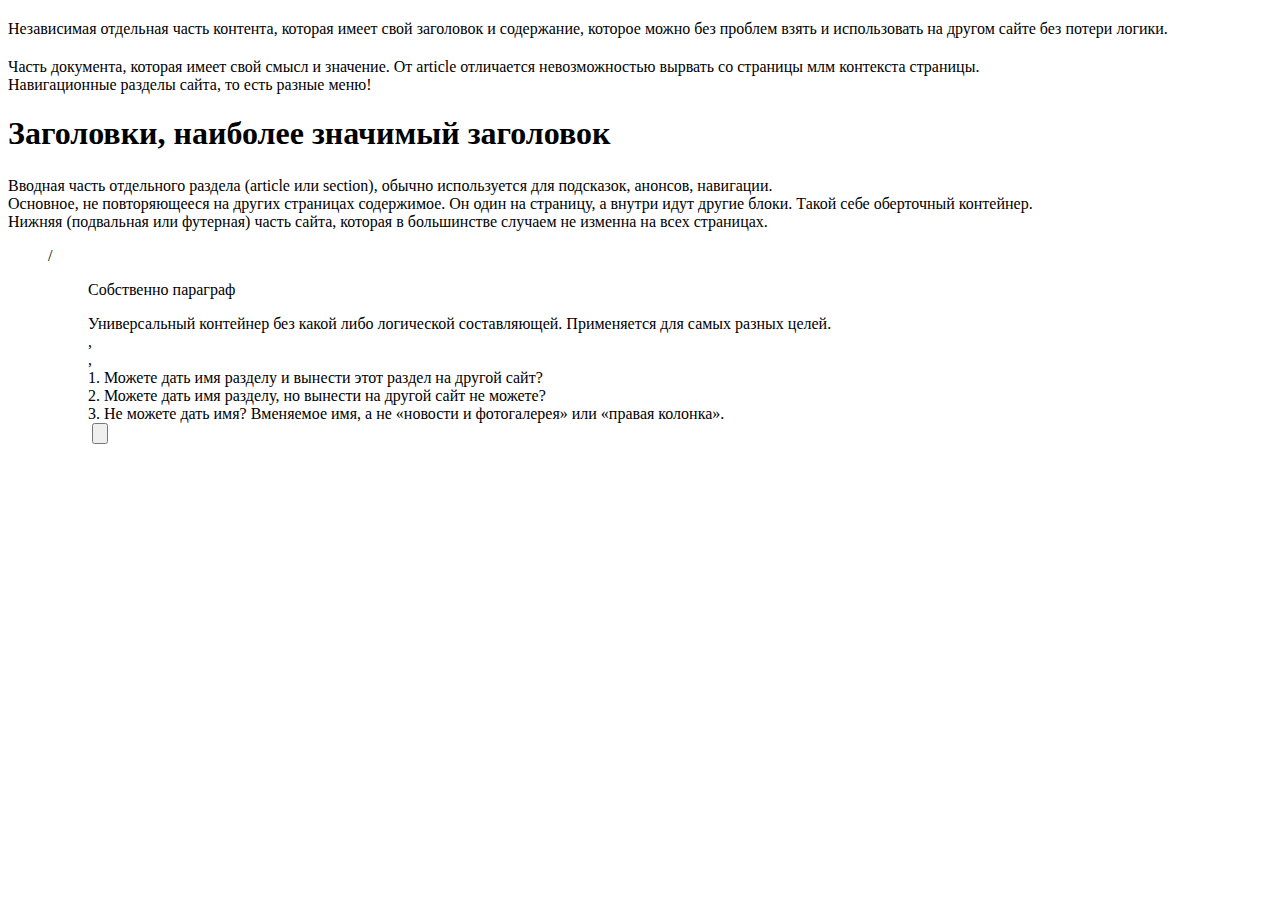
<file: base_web_course/index.html>
<!DOCTYPE html>
<html lang="ru">
<head>
	<title>Наша первая страница</title>
	<meta charset="utf-8">
</head>
<body>
	<article id="test">
		<h2></h2>
		Независимая отдельная часть контента, которая имеет свой заголовок и содержание, которое можно без проблем взять и использовать на другом сайте без потери логики.
	</article>
	<section>
		<h2></h2><h3></h3>
		Часть документа, которая имеет свой смысл и значение. От article отличается невозможностью вырвать со страницы млм контекста страницы.
	</section>
	<nav>
		Навигационные разделы сайта, то есть разные меню!
	</nav>
	<h1>
		Заголовки, наиболее значимый заголовок <h1>
	</h1><h6></h6>
	<header>
		Вводная часть отдельного раздела (article или section), обычно используется для подсказок, анонсов, навигации.
	</header>
	<main>
		Основное, не повторяющееся на других страницах содержимое. Он один на страницу, а внутри идут другие блоки. Такой себе оберточный контейнер.
	</main>
	<footer>
		Нижняя (подвальная или футерная) часть сайта, которая в большинстве случаем не изменна на всех страницах.
	</footer>
	<ul>/<ol> <!-- Нумерованные или маркированные списки на любой из страниц. -->
	<p>
		Собственно параграф
	</p>
	<table> <!-- Работа с таблицами -->
	<div>
		Универсальный контейнер без какой либо логической составляющей. Применяется для самых разных целей.
	</div>	
	<article>, <section>, <div>
		1. Можете дать имя разделу и вынести этот раздел на
		другой сайт?
		<article>
		2. Можете дать имя разделу, но вынести на другой сайт не
		можете?
		<section>
		3. Не можете дать имя?
		Вменяемое имя, а не «новости и фотогалерея» или «правая колонка».
		<div>
	<!--То, во что нельзя вкладывать внутрь все выше рассмотренное -->
	<img> <!-- контентное изображение -->
	<a> <!-- ссылка -->
	<button> <!-- кнопка -->
	<b> <!-- текст, который выделяется для привлечения внимания, но без придания значимости -->
	<br> <!-- перенос строки -->
	<span> <!-- универсальный фразовый элемент без собственного значения -->
</body>
</html>
</file>
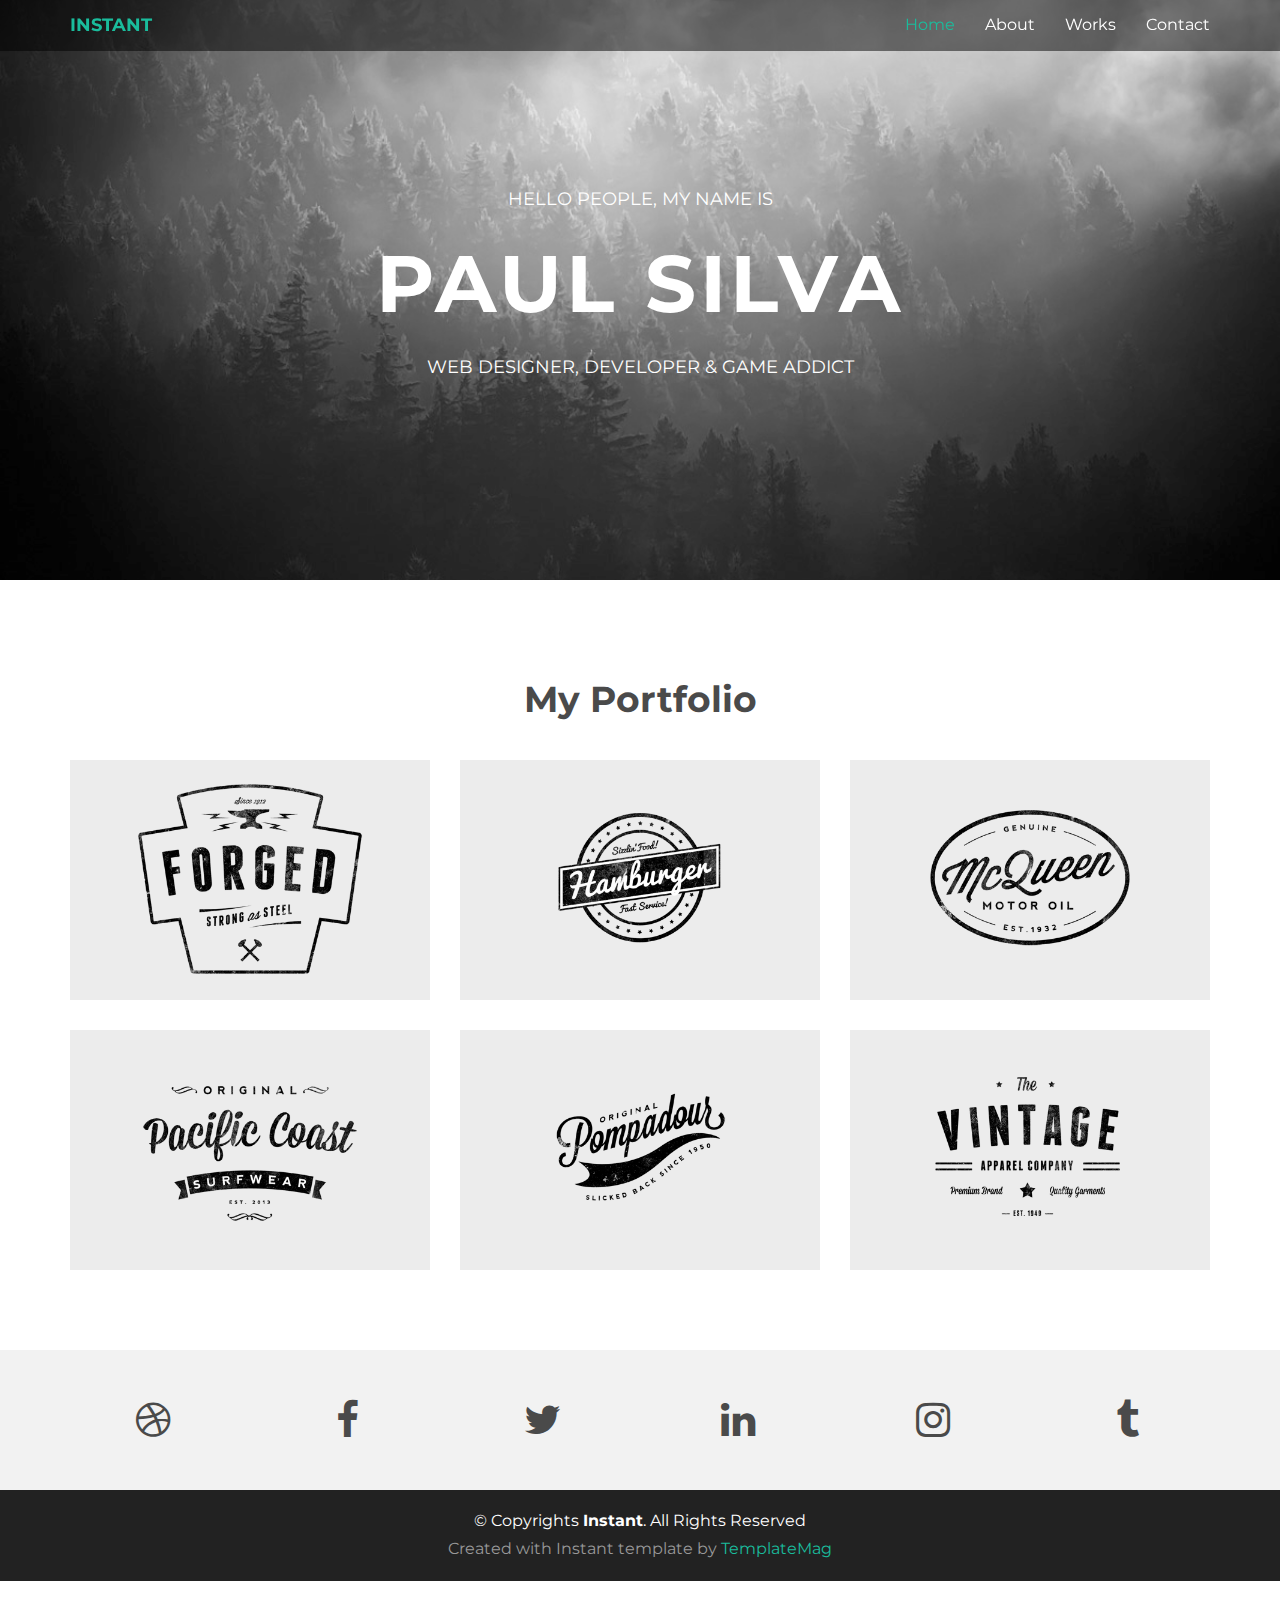
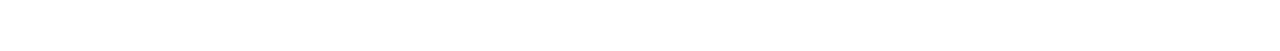
<file: Instant/index.html>
<!DOCTYPE html>
<html lang="en">
<head>
  <meta charset="utf-8">
  <title>Instant - Bootstrap Personal Template</title>
  <meta content="width=device-width, initial-scale=1.0" name="viewport">
  <meta content="" name="keywords">
  <meta content="" name="description">

  <!-- Favicons -->
  <link href="img/favicon.png" rel="icon">
  <link href="img/apple-touch-icon.png" rel="apple-touch-icon">

  <!-- Google Fonts -->
  <link href="https://fonts.googleapis.com/css?family=Montserrat:300,400,500,700" rel="stylesheet">

  <!-- Bootstrap CSS File -->
  <link href="lib/bootstrap/css/bootstrap.min.css" rel="stylesheet">

  <!-- Libraries CSS Files -->
  <link href="lib/font-awesome/css/font-awesome.min.css" rel="stylesheet">

  <!-- Main Stylesheet File -->
  <link href="css/style.css" rel="stylesheet">

  <!-- =======================================================
    Template Name: Instant
    Template URL: https://templatemag.com/instant-bootstrap-personal-template/
    Author: TemplateMag.com
    License: https://templatemag.com/license/
  ======================================================= -->
</head>

<body>

  <!-- Static navbar -->
  <div class="navbar navbar-default navbar-fixed-top" role="navigation">
    <div class="container">
      <div class="navbar-header">
        <button type="button" class="navbar-toggle" data-toggle="collapse" data-target=".navbar-collapse">
            <span class="sr-only">Toggle navigation</span>
            <span class="icon-bar"></span>
            <span class="icon-bar"></span>
            <span class="icon-bar"></span>
          </button>
        <a class="navbar-brand" href="index.html">INSTANT</a>
      </div>
      <div class="navbar-collapse collapse">
        <ul class="nav navbar-nav navbar-right">
          <li class="active"><a href="index.html">Home</a></li>
          <li><a href="about.html">About</a></li>
          <li><a href="works.html" class="smoothscroll">Works</a></li>
          <li><a href="contact.html" class="smoothscroll">Contact</a></li>
        </ul>
      </div>
      <!--/.nav-collapse -->
    </div>
  </div>


  <div id="headerwrap">
    <div class="container">
      <div class="row">
        <div class="col-lg-6 col-lg-offset-3">
          <h4>HELLO PEOPLE, MY NAME IS</h4>
          <h1>PAUL SILVA</h1>
          <h4>WEB DESIGNER, DEVELOPER & GAME ADDICT</h4>
        </div>
      </div>
    </div>
    <!-- /container -->
  </div>

  <section id="works"></section>
  <div class="container">
    <div class="row centered mt mb">
      <h1>My Portfolio</h1>

      <div class="col-lg-4 col-md-4 col-sm-4 gallery">
        <a href="works.html"><img src="img/portfolio/folio01.png" class="img-responsive"></a>
      </div>
      <div class="col-lg-4 col-md-4 col-sm-4 gallery">
        <a href="works.html"><img src="img/portfolio/folio02.png" class="img-responsive"></a>
      </div>
      <div class="col-lg-4 col-md-4 col-sm-4 gallery">
        <a href="works.html"><img src="img/portfolio/folio03.png" class="img-responsive"></a>
      </div>
      <div class="col-lg-4 col-md-4 col-sm-4 gallery">
        <a href="works.html"><img src="img/portfolio/folio04.png" class="img-responsive"></a>
      </div>
      <div class="col-lg-4 col-md-4 col-sm-4 gallery">
        <a href="works.html"><img src="img/portfolio/folio05.png" class="img-responsive"></a>
      </div>
      <div class="col-lg-4 col-md-4 col-sm-4 gallery">
        <a href="works.html"><img src="img/portfolio/folio06.png" class="img-responsive"></a>
      </div>
    </div>
  </div>

  <div id="social">
    <div class="container">
      <div class="row centered">
        <div class="col-lg-2">
          <a href="#"><i class="fa fa-dribbble"></i></a>
        </div>
        <div class="col-lg-2">
          <a href="#"><i class="fa fa-facebook"></i></a>
        </div>
        <div class="col-lg-2">
          <a href="#"><i class="fa fa-twitter"></i></a>
        </div>
        <div class="col-lg-2">
          <a href="#"><i class="fa fa-linkedin"></i></a>
        </div>
        <div class="col-lg-2">
          <a href="#"><i class="fa fa-instagram"></i></a>
        </div>
        <div class="col-lg-2">
          <a href="#"><i class="fa fa-tumblr"></i></a>
        </div>

      </div>
    </div>
  </div>

  <div id="copyrights">
    <div class="container">
      <p>
        &copy; Copyrights <strong>Instant</strong>. All Rights Reserved
      </p>
      <div class="credits">
        <!--
          You are NOT allowed to delete the credit link to TemplateMag with free version.
          You can delete the credit link only if you bought the pro version.
          Buy the pro version with working PHP/AJAX contact form: https://templatemag.com/instant-bootstrap-personal-template/
          Licensing information: https://templatemag.com/license/
        -->
        Created with Instant template by <a href="https://templatemag.com/">TemplateMag</a>
      </div>
    </div>
  </div>
  <!-- / copyrights -->

  <!-- JavaScript Libraries -->
  <script src="lib/jquery/jquery.min.js"></script>
  <script src="lib/bootstrap/js/bootstrap.min.js"></script>
  <script src="lib/php-mail-form/validate.js"></script>

  <!-- Template Main Javascript File -->
  <script src="js/main.js"></script>

</body>
</html>
</file>
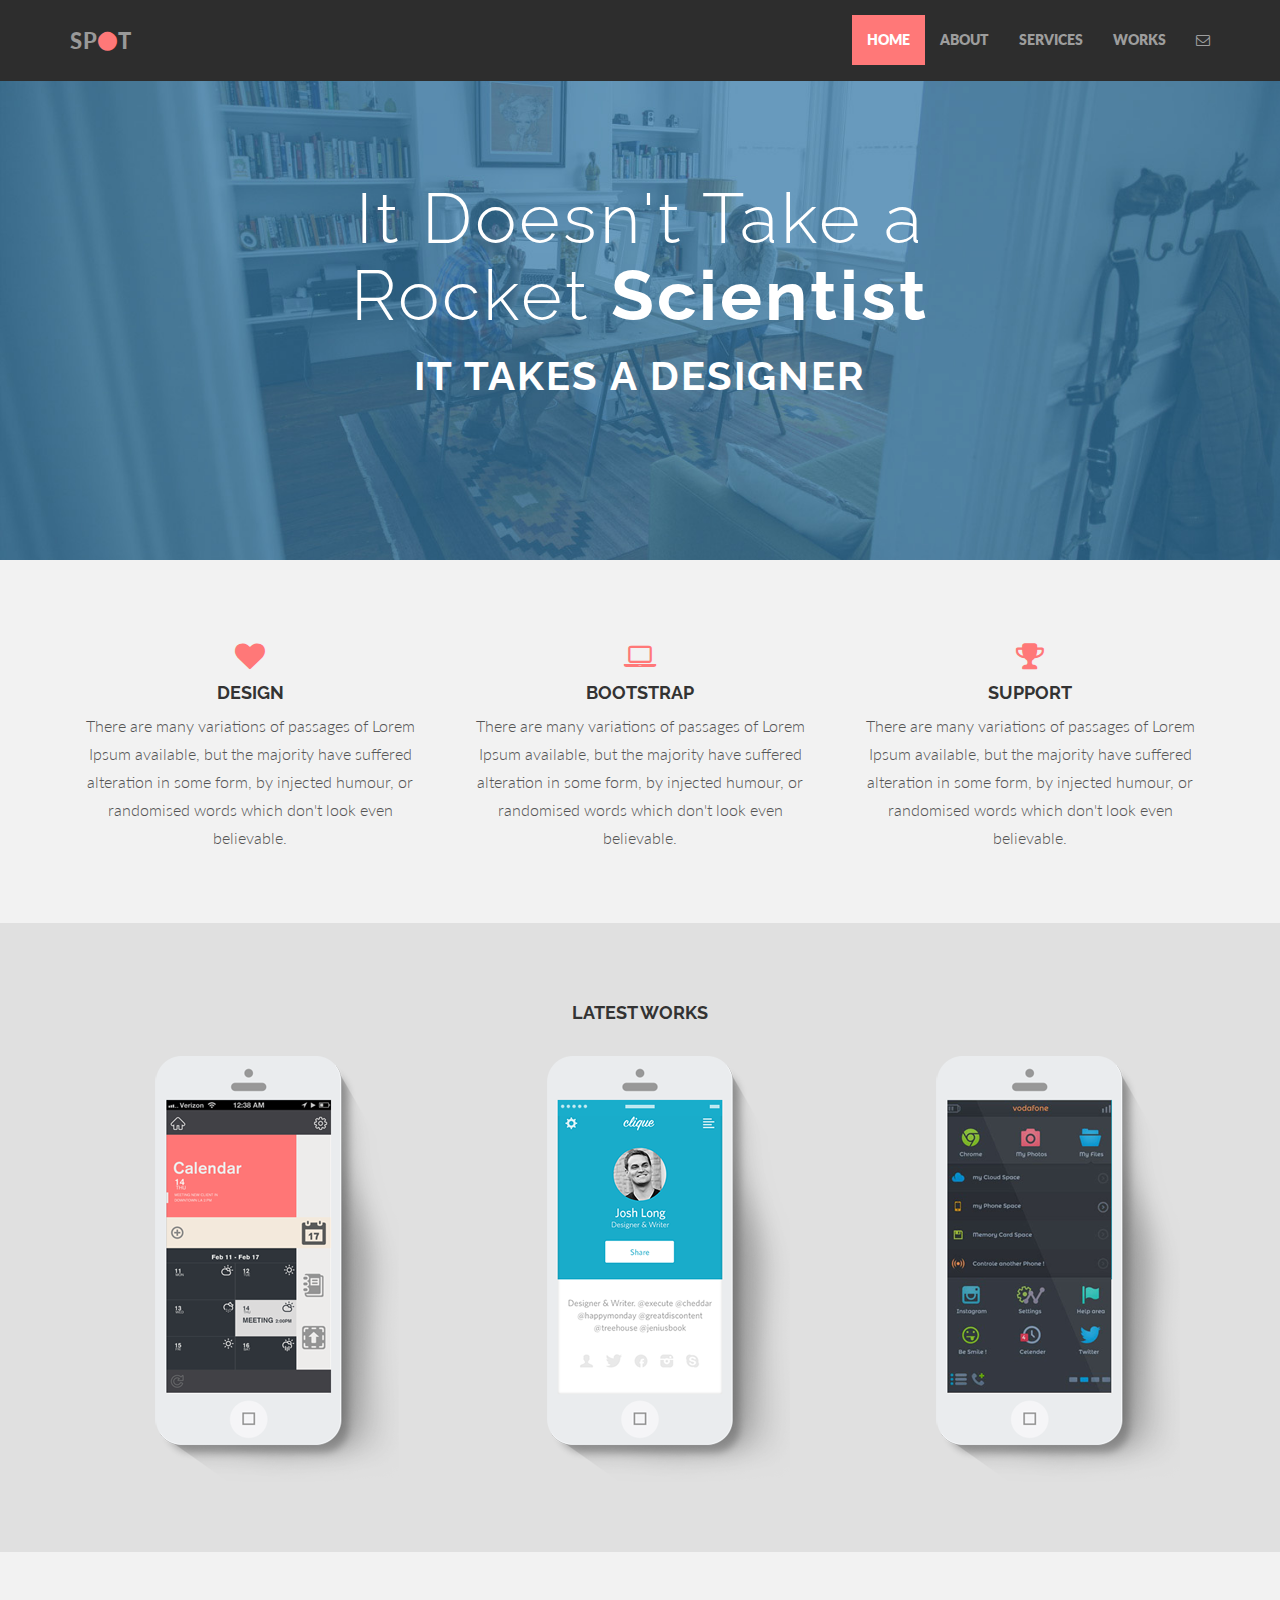
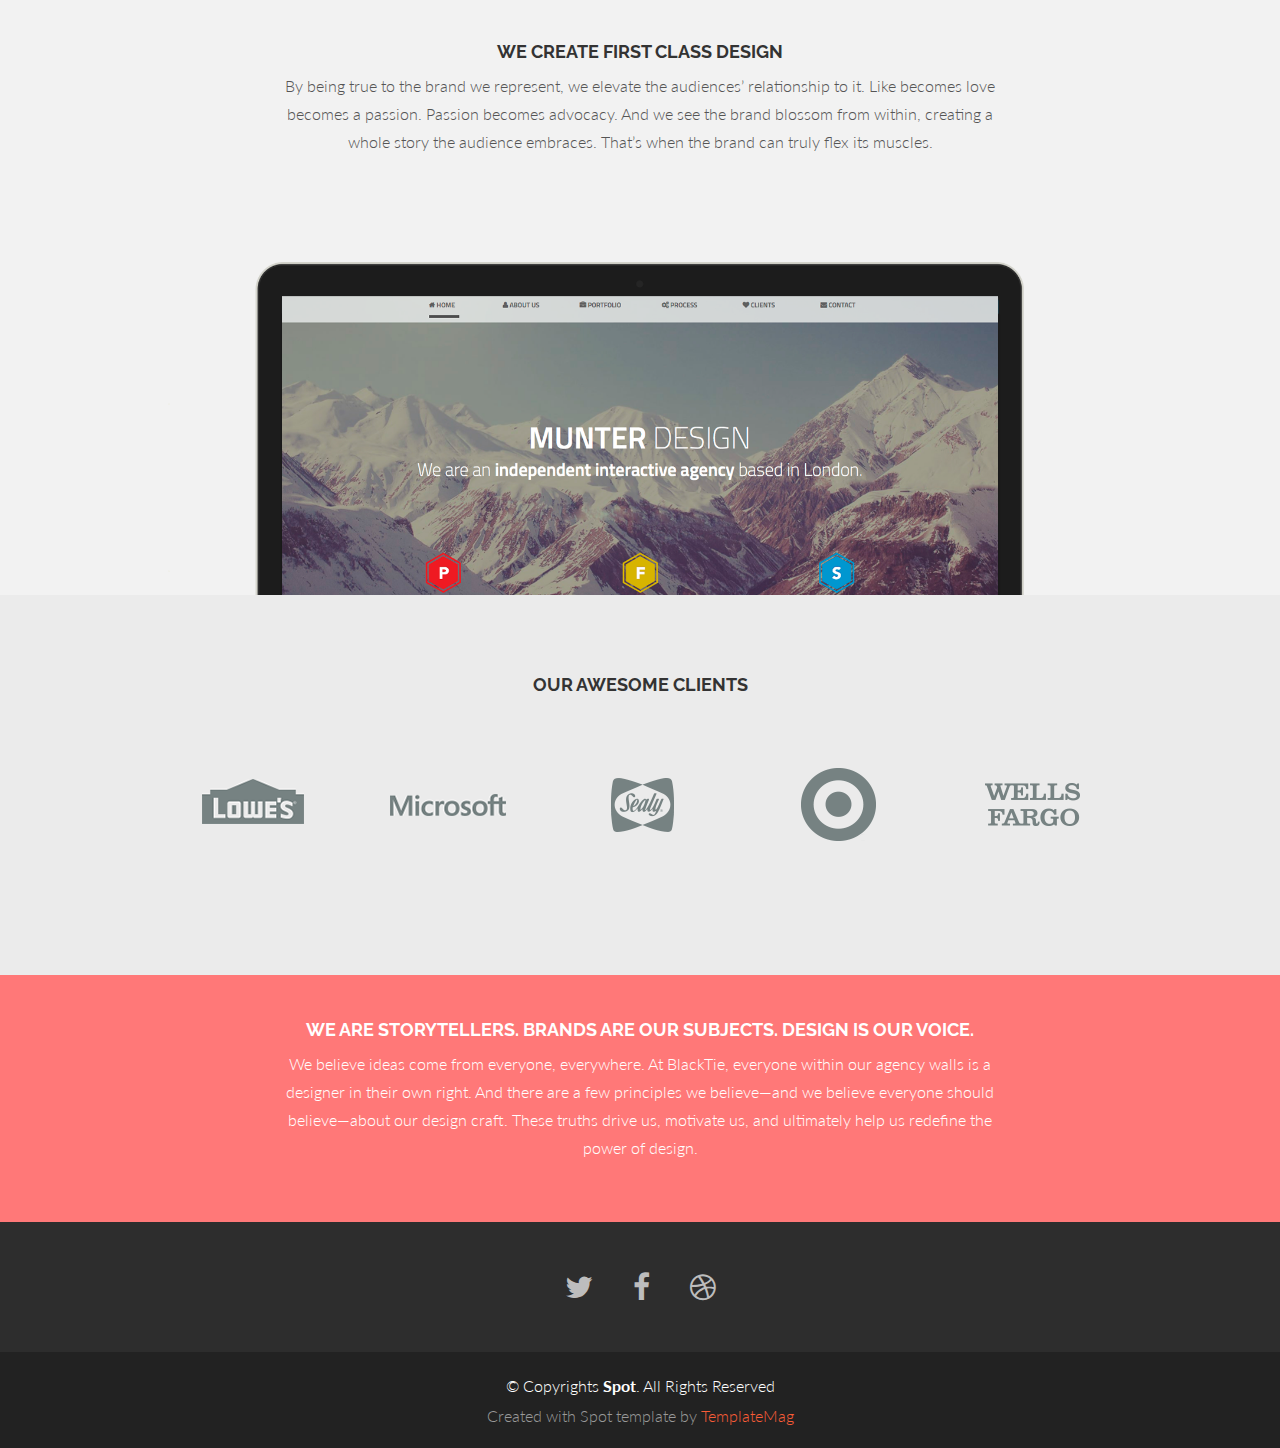
<file: Spot/index.html>
<!DOCTYPE html>
<html lang="en">
<head>
  <meta charset="utf-8">
  <title>Spot - Bootstrap Freelance Template</title>
  <meta content="width=device-width, initial-scale=1.0" name="viewport">
  <meta content="" name="keywords">
  <meta content="" name="description">

  <!-- Favicons -->
  <link href="img/favicon.png" rel="icon">
  <link href="img/apple-touch-icon.png" rel="apple-touch-icon">

  <!-- Google Fonts -->
  <link href="https://fonts.googleapis.com/css?family=Lato:300,400,700,900|Raleway:400,300,700,900" rel="stylesheet">

  <!-- Bootstrap CSS File -->
  <link href="lib/bootstrap/css/bootstrap.min.css" rel="stylesheet">

  <!-- Libraries CSS Files -->
  <link href="lib/font-awesome/css/font-awesome.min.css" rel="stylesheet">

  <!-- Main Stylesheet File -->
  <link href="css/style.css" rel="stylesheet">

  <!-- =======================================================
    Template Name: Spot
    Template URL: https://templatemag.com/spot-bootstrap-freelance-template/
    Author: TemplateMag.com
    License: https://templatemag.com/license/
  ======================================================= -->
</head>

<body>

  <!-- Fixed navbar -->
  <div class="navbar navbar-inverse navbar-fixed-top">
    <div class="container">
      <div class="navbar-header">
        <button type="button" class="navbar-toggle" data-toggle="collapse" data-target=".navbar-collapse">
            <span class="icon-bar"></span>
            <span class="icon-bar"></span>
            <span class="icon-bar"></span>
          </button>
        <a class="navbar-brand" href="#">SP<i class="fa fa-circle"></i>T</a>
      </div>
      <div class="navbar-collapse collapse">
        <ul class="nav navbar-nav navbar-right">
          <li class="active"><a href="index.html">HOME</a></li>
          <li><a href="about.html">ABOUT</a></li>
          <li><a href="services.html">SERVICES</a></li>
          <li><a href="works.html">WORKS</a></li>
          <li><a data-toggle="modal" data-target="#myModal" href="#myModal"><i class="fa fa-envelope-o"></i></a></li>
        </ul>
      </div>
      <!--/.nav-collapse -->
    </div>
  </div>

  <div id="headerwrap">
    <div class="container">
      <div class="row centered">
        <div class="col-lg-8 col-lg-offset-2">
          <h1>It Doesn't Take a Rocket <b>Scientist</b></h1>
          <h2>It Takes a Designer</h2>
        </div>
      </div>
      <!-- row -->
    </div>
    <!-- container -->
  </div>
  <!-- headerwrap -->

  <div class="container w">
    <div class="row centered">
      <br><br>
      <div class="col-lg-4">
        <i class="fa fa-heart"></i>
        <h4>DESIGN</h4>
        <p>There are many variations of passages of Lorem Ipsum available, but the majority have suffered alteration in some form, by injected humour, or randomised words which don't look even believable.</p>
      </div>
      <!-- col-lg-4 -->

      <div class="col-lg-4">
        <i class="fa fa-laptop"></i>
        <h4>BOOTSTRAP</h4>
        <p>There are many variations of passages of Lorem Ipsum available, but the majority have suffered alteration in some form, by injected humour, or randomised words which don't look even believable.</p>
      </div>
      <!-- col-lg-4 -->

      <div class="col-lg-4">
        <i class="fa fa-trophy"></i>
        <h4>SUPPORT</h4>
        <p>There are many variations of passages of Lorem Ipsum available, but the majority have suffered alteration in some form, by injected humour, or randomised words which don't look even believable.</p>
      </div>
      <!-- col-lg-4 -->
    </div>
    <!-- row -->
    <br>
    <br>
  </div>
  <!-- container -->

  <!-- PORTFOLIO SECTION -->
  <div id="dg">
    <div class="container">
      <div class="row centered">
        <h4>LATEST WORKS</h4>
        <br>
        <div class="col-lg-4">
          <div class="tilt">
            <a href="#"><img src="img/p01.png" alt=""></a>
          </div>
        </div>

        <div class="col-lg-4">
          <div class="tilt">
            <a href="#"><img src="img/p03.png" alt=""></a>
          </div>
        </div>

        <div class="col-lg-4">
          <div class="tilt">
            <a href="#"><img src="img/p02.png" alt=""></a>
          </div>
        </div>
      </div>
      <!-- row -->
    </div>
    <!-- container -->
  </div>
  <!-- DG -->

  <!-- FEATURE SECTION -->
  <div class="container wb">
    <div class="row centered">
      <br><br>
      <div class="col-lg-8 col-lg-offset-2">
        <h4>WE CREATE FIRST CLASS DESIGN</h4>
        <p>By being true to the brand we represent, we elevate the audiences’ relationship to it. Like becomes love becomes a passion. Passion becomes advocacy. And we see the brand blossom from within, creating a whole story the audience embraces. That’s
          when the brand can truly flex its muscles.</p>
        <p><br/><br/></p>
      </div>
      <div class="col-lg-2"></div>
      <div class="col-lg-10 col-lg-offset-1">
        <img class="img-responsive" src="img/munter.png" alt="">
      </div>
    </div>
    <!-- row -->
  </div>
  <!-- container -->

  <div id="lg">
    <div class="container">
      <div class="row centered">
        <h4>OUR AWESOME CLIENTS</h4>
        <div class="col-lg-2 col-lg-offset-1">
          <img src="img/c01.gif" alt="">
        </div>
        <div class="col-lg-2">
          <img src="img/c02.gif" alt="">
        </div>
        <div class="col-lg-2">
          <img src="img/c03.gif" alt="">
        </div>
        <div class="col-lg-2">
          <img src="img/c04.gif" alt="">
        </div>
        <div class="col-lg-2">
          <img src="img/c05.gif" alt="">
        </div>
      </div>
      <!-- row -->
    </div>
    <!-- container -->
  </div>
  <!-- dg -->

  <div id="r">
    <div class="container">
      <div class="row centered">
        <div class="col-lg-8 col-lg-offset-2">
          <h4>WE ARE STORYTELLERS. BRANDS ARE OUR SUBJECTS. DESIGN IS OUR VOICE.</h4>
          <p>We believe ideas come from everyone, everywhere. At BlackTie, everyone within our agency walls is a designer in their own right. And there are a few principles we believe—and we believe everyone should believe—about our design craft. These truths
            drive us, motivate us, and ultimately help us redefine the power of design.</p>
        </div>
      </div>
      <!-- row -->
    </div>
    <!-- container -->
  </div>

  <!-- FOOTER -->
  <div id="f">
    <div class="container">
      <div class="row centered">
        <a href="#"><i class="fa fa-twitter"></i></a><a href="#"><i class="fa fa-facebook"></i></a><a href="#"><i class="fa fa-dribbble"></i></a>
      </div>
      <!-- row -->
    </div>
    <!-- container -->
  </div>
  <!-- Footer -->

  <!-- MODAL FOR CONTACT -->
  <!-- Modal -->
  <div class="modal fade" id="myModal" tabindex="-1" role="dialog" aria-labelledby="myModalLabel" aria-hidden="true">
    <div class="modal-dialog">
      <div class="modal-content">
        <div class="modal-header">
          <button type="button" class="close" data-dismiss="modal" aria-hidden="true">&times;</button>
          <h4 class="modal-title" id="myModalLabel">contact us</h4>
        </div>
        <div class="modal-body">
          <div class="row centered">
            <p>We are available 24/7, so don't hesitate to contact us.</p>
            <p>
              Somestreet Ave, 987<br/> London, UK.<br/> +44 8948-4343<br/> contact@example.com
            </p>

            <form class="contact-form php-mail-form" role="form" action="contactform/contactform.php" method="POST">

              <div class="form-group">
                <label for="contact-name">Your Name</label>
                <input type="name" name="name" class="form-control" id="contact-name" placeholder="Your Name" data-rule="minlen:4" data-msg="Please enter at least 4 chars" >
                <div class="validate"></div>
              </div>
              <div class="form-group">
                <label for="contact-email">Your Email</label>
                <input type="email" name="email" class="form-control" id="contact-email" placeholder="Your Email" data-rule="email" data-msg="Please enter a valid email">
                <div class="validate"></div>
              </div>
              <div class="form-group">
                <label for="contact-subject">Subject</label>
                <input type="text" name="subject" class="form-control" id="contact-subject" placeholder="Subject" data-rule="minlen:4" data-msg="Please enter at least 8 chars of subject">
                <div class="validate"></div>
              </div>

              <div class="form-group">
                <label for="contact-message">Your Message</label>
                <textarea class="form-control" name="message" id="contact-message" placeholder="Your Message" rows="5" data-rule="required" data-msg="Please write something for us"></textarea>
                <div class="validate"></div>
              </div>

              <div class="loading"></div>
              <div class="error-message"></div>
              <div class="sent-message">Your message has been sent. Thank you!</div>

              <div class="form-send">
                <button type="submit" class="btn btn-large">Send Message</button>
              </div>

            </form>
          </div>
        </div>
      </div>
      <!-- /.modal-content -->
    </div>
    <!-- /.modal-dialog -->
  </div>
  <!-- /.modal -->

  <div id="copyrights">
    <div class="container">
      <p>
        &copy; Copyrights <strong>Spot</strong>. All Rights Reserved
      </p>
      <div class="credits">
        <!--
          You are NOT allowed to delete the credit link to TemplateMag with free version.
          You can delete the credit link only if you bought the pro version.
          Buy the pro version with working PHP/AJAX contact form: https://templatemag.com/spot-bootstrap-freelance-template/
          Licensing information: https://templatemag.com/license/
        -->
        Created with Spot template by <a href="https://templatemag.com/">TemplateMag</a>
      </div>
    </div>
  </div>

  <!-- JavaScript Libraries -->
  <script src="lib/jquery/jquery.min.js"></script>
  <script src="lib/bootstrap/js/bootstrap.min.js"></script>
  <script src="lib/php-mail-form/validate.js"></script>
  <script src="lib/chart/chart.js"></script>

  <!-- Template Main Javascript File -->
  <script src="js/main.js"></script>

</body>
</html>
</file>
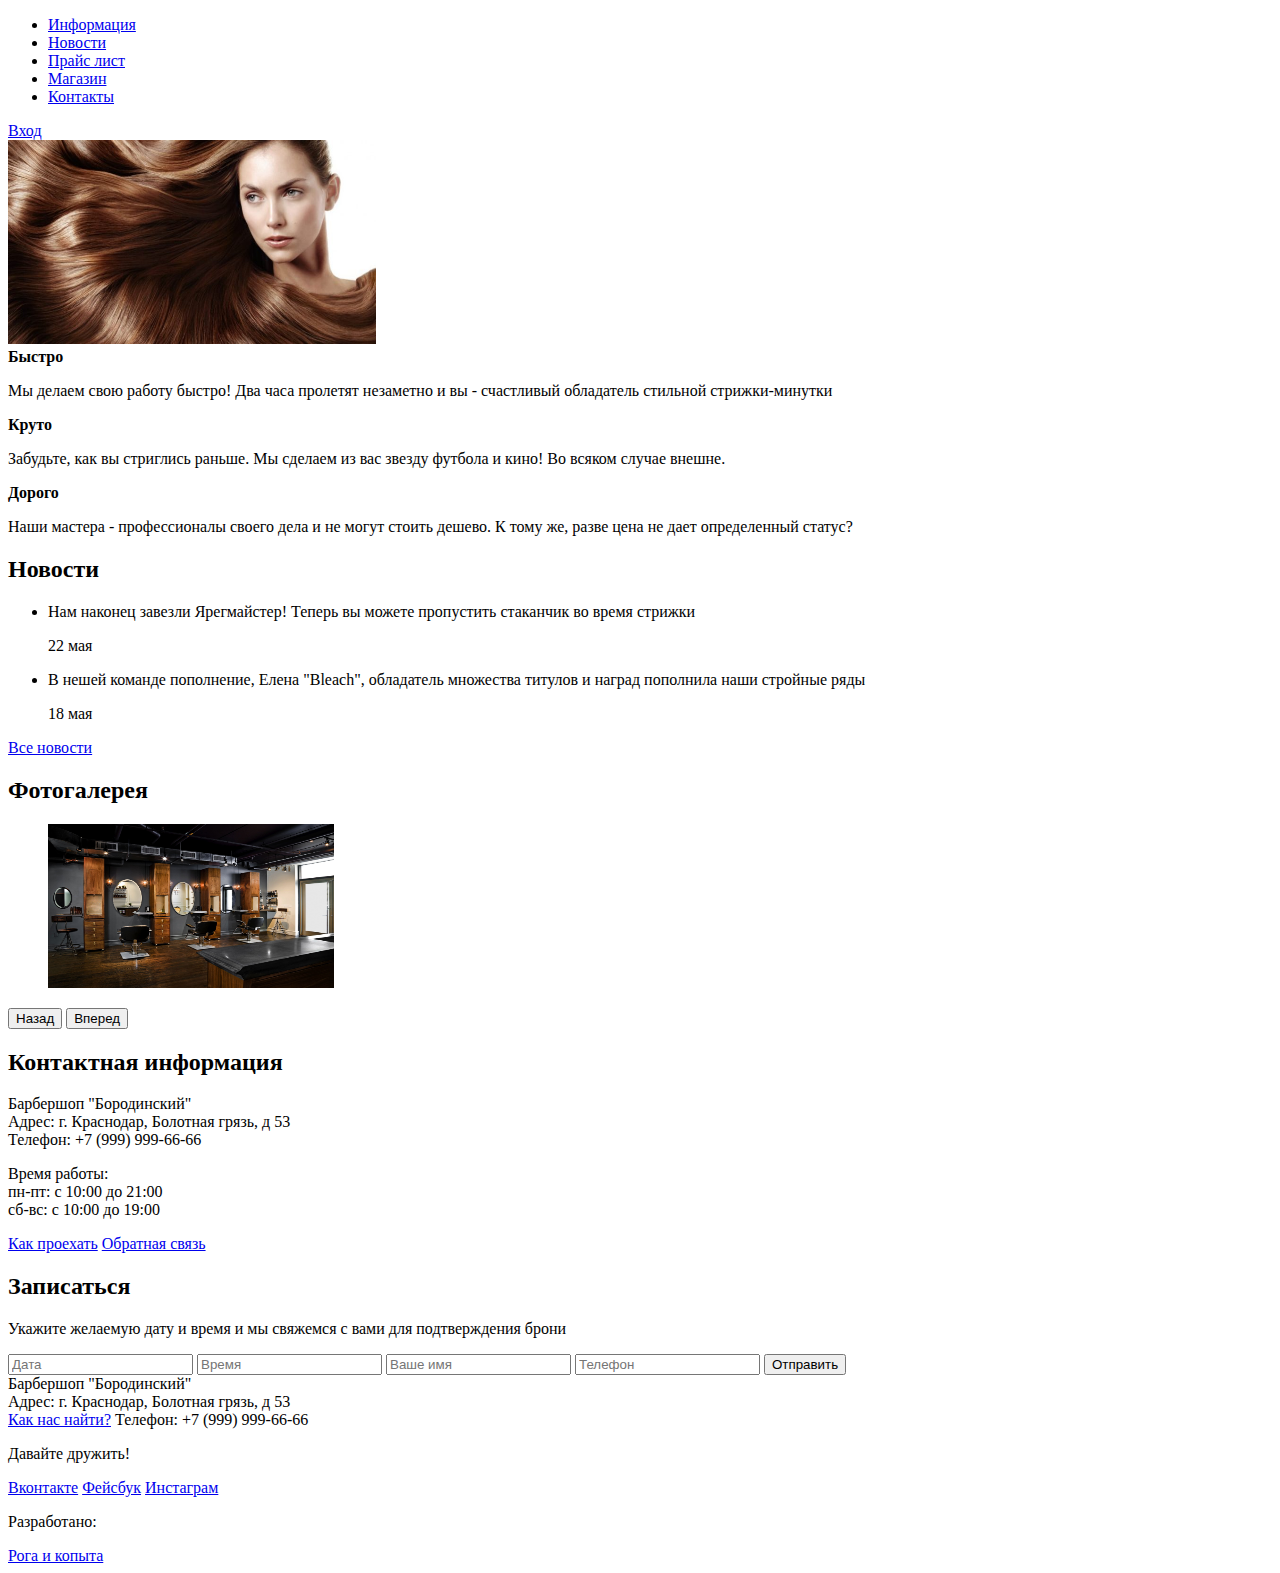
<file: HTML_Academy/Intens_16_2017/Barbershop/index.html>
<!DOCTYPE html>
<html lang="ru">
<head>
    <meta charset="UTF-8">
    <meta name="viewport" content="width=device-width, initial-scale=1.0">
    <title>Барбершоп "Бородинский"</title>
</head>
<body>
    <header class="main-header">
        <div class="container">
            <nav class="main-navigation">
                <ul>
                    <li><a href="#">Информация</a></li>
                    <li><a href="#">Новости</a></li>
                    <li><a href="#">Прайс лист</a></li>
                    <li><a href="#">Магазин</a></li>
                    <li><a href="#">Контакты</a></li>
                </ul>
            </nav>
            <div class="user-block">
                <a href="#" class="login">Вход</a>
            </div>     
        </div>
    </header>
    <main class="container">
        <div class="index-logo">
            <img src="img/index-logo.png" alt="logo" width="368px" height="204px">
        </div>
        <section class="features">
            <div class="features-item">
                <b class="features-name">Быстро</b>
                <p>Мы делаем свою работу быстро! Два часа пролетят незаметно
                     и вы - счастливый обладатель стильной стрижки-минутки</p>
            </div>
            <div class="features-item">
                <b class="features-name">Круто</b>
                <p>Забудьте, как вы стриглись раньше. Мы сделаем из вас звезду футбола и кино!
                    Во всяком случае внешне.</p>
            </div>
            <div class="features-item">
                <b class="features-name">Дорого</b>
                <p>Наши мастера - профессионалы своего дела и не могут стоить дешево.
                     К тому же, разве цена не дает определенный статус?</p>
            </div>
        </section>
        <div class="index-content">
            <div class="index-content-left">
                <h2 class="index-content-title">Новости</h2>
                <ul class="news-preview">
                    <li>
                        <p>Нам наконец завезли Ярегмайстер! Теперь вы можете пропустить стаканчик во время стрижки</p>
                        <time datetime="2020-05-22">22 мая</time>
                    </li>
                    <li>
                        <p>В нешей команде пополнение, Елена "Bleach", обладатель множества титулов и наград пополнила наши стройные ряды</p>
                        <time datetime="2020-05-18">18 мая</time>
                    </li>
                </ul>
                <a href="#" class="btn">Все новости</a>
            </div>
            <div class="index-content-right">
                <h2 class="index-content-title">Фотогалерея</h2>
                <div class="gallery">
                    <figure class="gallery-content">
                        <img src="img/photo-1.jpg" alt="" width="286px" height="164px">
                    </figure>
                    <button class="btn gallery-prev" type="button">Назад</button>
                    <button class="btn gallery-next" type="button">Вперед</button>
                </div>
            </div>
        </div>

        <div class="index-content">
            <div class="index-content-left">
                <h2 class="index-content-title">Контактная информация</h2>
                <p>
                    Барбершоп "Бородинский"<br>
                    Адрес: г. Краснодар, Болотная грязь, д 53<br>
                    Телефон: +7 (999) 999-66-66
                </p>
                <p>
                    Время работы:<br>
                    пн-пт: с 10:00 до 21:00<br>
                    сб-вс: с 10:00 до 19:00
                </p>
                <a href="#" class="btn">Как проехать</a>
                <a href="#" class="btn">Обратная связь</a>
            </div>
            <div class="index-content-right">
                <h2 class="index-content-title">Записаться</h2>
                <p>Укажите желаемую дату и время и мы свяжемся с вами для подтверждения брони</p>
                <form action="https://ya.ru" class="appointment-form" method="POST">
                    <input type="text" name="date" value="" placeholder="Дата">
                    <input type="text" name="time" value="" placeholder="Время">
                    <input type="text" name="name" value="" placeholder="Ваше имя">
                    <input type="tel" name="phone" value="" placeholder="Телефон">
                    <button class="btn" type="submit">Отправить</button>
            </form>
            </div>
        </div>
    </main>
    <footer class="main-footer">
        <div class="container">
            <section class="footer-contacts">
                Барбершоп "Бородинский"<br>
                Адрес: г. Краснодар, Болотная грязь, д 53<br>
                <a href="#">Как нас найти?</a>
                Телефон: +7 (999) 999-66-66
            </section>
            <section class="footer-social">
                <p>Давайте дружить!</p>
                <a href="#" class="social-btn social-btn-vk">Вконтакте</a>
                <a href="#" class="social-btn social-btn-fb">Фейсбук</a>
                <a href="#" class="social-btn social-btn-inst">Инстаграм</a>
            </section>
            <section class="footer-copyright">
                <p>Разработано:</p>
                <a href="#" class="btn">Рога и копыта</a>
            </section>
        </div>
    </footer>
</body>
</html>
</file>
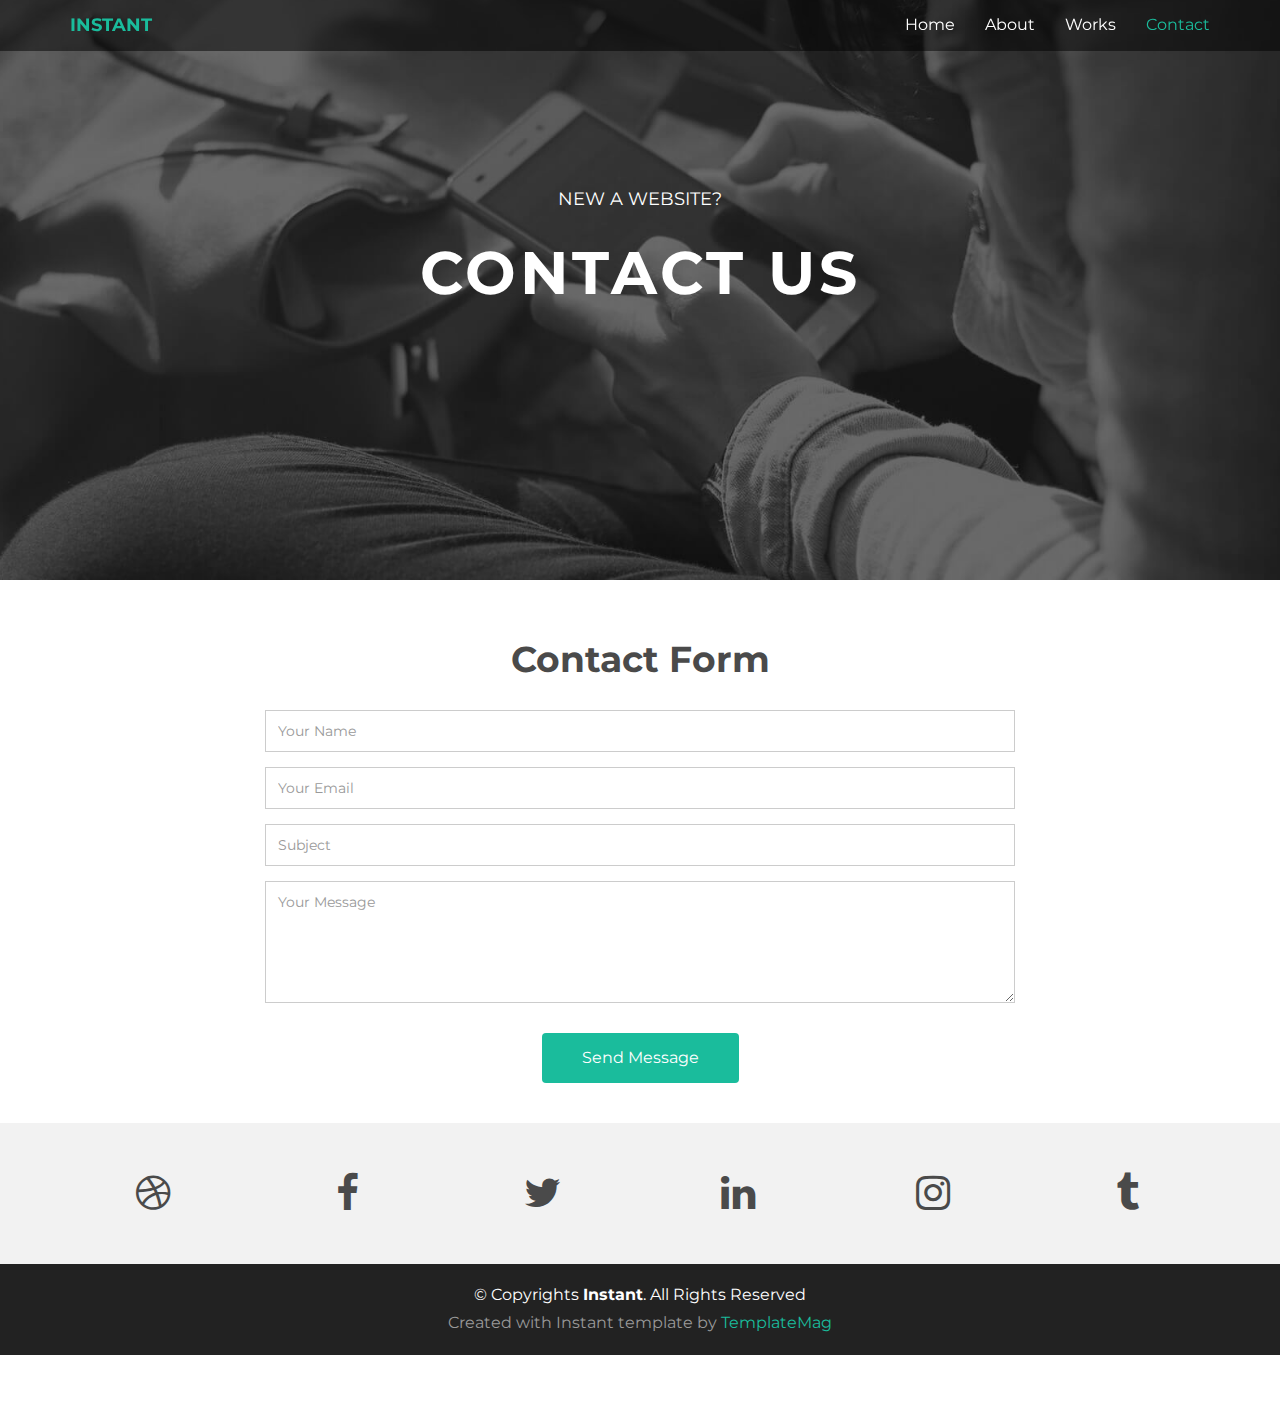
<file: Instant/contact.html>
<!DOCTYPE html>
<html lang="en">
<head>
  <meta charset="utf-8">
  <title>Instant - Bootstrap Personal Template</title>
  <meta content="width=device-width, initial-scale=1.0" name="viewport">
  <meta content="" name="keywords">
  <meta content="" name="description">

  <!-- Favicons -->
  <link href="img/favicon.png" rel="icon">
  <link href="img/apple-touch-icon.png" rel="apple-touch-icon">

  <!-- Google Fonts -->
  <link href="https://fonts.googleapis.com/css?family=Montserrat:300,400,500,700" rel="stylesheet">

  <!-- Bootstrap CSS File -->
  <link href="lib/bootstrap/css/bootstrap.min.css" rel="stylesheet">

  <!-- Libraries CSS Files -->
  <link href="lib/font-awesome/css/font-awesome.min.css" rel="stylesheet">

  <!-- Main Stylesheet File -->
  <link href="css/style.css" rel="stylesheet">

  <!-- =======================================================
    Template Name: Instant
    Template URL: https://templatemag.com/instant-bootstrap-personal-template/
    Author: TemplateMag.com
    License: https://templatemag.com/license/
  ======================================================= -->
</head>

<body>

  <!-- Static navbar -->
  <div class="navbar navbar-default navbar-fixed-top" role="navigation">
    <div class="container">
      <div class="navbar-header">
        <button type="button" class="navbar-toggle" data-toggle="collapse" data-target=".navbar-collapse">
            <span class="sr-only">Toggle navigation</span>
            <span class="icon-bar"></span>
            <span class="icon-bar"></span>
            <span class="icon-bar"></span>
          </button>
        <a class="navbar-brand" href="index.html">INSTANT</a>
      </div>
      <div class="navbar-collapse collapse">
        <ul class="nav navbar-nav navbar-right">
          <li><a href="index.html">Home</a></li>
          <li><a href="about.html">About</a></li>
          <li><a href="works.html" class="smoothscroll">Works</a></li>
          <li class="active"><a href="contact.html" class="smoothscroll">Contact</a></li>
        </ul>
      </div>
      <!--/.nav-collapse -->
    </div>
  </div>


  <div id="contactwrap">
    <div class="container">
      <div class="row">
        <div class="col-lg-6 col-lg-offset-3">
          <h4>NEW A WEBSITE?</h4>
          <h1>CONTACT US</h1>
        </div>
      </div>
    </div>
    <!-- /container -->
  </div>

  <div id="contact">
    <div class="container">
      <div class="row">
        <div class="col-md-8 col-md-offset-2">
          <h2 class="centered">Contact Form</h2>

          <form class="contact-form php-mail-form" role="form" action="contactform/contactform.php" method="POST">

            <div class="form-group">
              <input type="name" name="name" class="form-control" id="contact-name" placeholder="Your Name" data-rule="minlen:4" data-msg="Please enter at least 4 chars" >
              <div class="validate"></div>
            </div>
            <div class="form-group">
              <input type="email" name="email" class="form-control" id="contact-email" placeholder="Your Email" data-rule="email" data-msg="Please enter a valid email">
              <div class="validate"></div>
            </div>
            <div class="form-group">
              <input type="text" name="subject" class="form-control" id="contact-subject" placeholder="Subject" data-rule="minlen:4" data-msg="Please enter at least 8 chars of subject">
              <div class="validate"></div>
            </div>

            <div class="form-group">
              <textarea class="form-control" name="message" id="contact-message" placeholder="Your Message" rows="5" data-rule="required" data-msg="Please write something for us"></textarea>
              <div class="validate"></div>
            </div>

            <div class="loading"></div>
            <div class="error-message"></div>
            <div class="sent-message">Your message has been sent. Thank you!</div>

            <div class="form-send">
              <button type="submit" class="btn btn-large">Send Message</button>
            </div>

          </form>

        </div>
      </div>
    </div>
  </div>

  <div id="social">
    <div class="container">
      <div class="row centered">
        <div class="col-lg-2">
          <a href="#"><i class="fa fa-dribbble"></i></a>
        </div>
        <div class="col-lg-2">
          <a href="#"><i class="fa fa-facebook"></i></a>
        </div>
        <div class="col-lg-2">
          <a href="#"><i class="fa fa-twitter"></i></a>
        </div>
        <div class="col-lg-2">
          <a href="#"><i class="fa fa-linkedin"></i></a>
        </div>
        <div class="col-lg-2">
          <a href="#"><i class="fa fa-instagram"></i></a>
        </div>
        <div class="col-lg-2">
          <a href="#"><i class="fa fa-tumblr"></i></a>
        </div>

      </div>
    </div>
  </div>

  <div id="copyrights">
    <div class="container">
      <p>
        &copy; Copyrights <strong>Instant</strong>. All Rights Reserved
      </p>
      <div class="credits">
        <!--
          You are NOT allowed to delete the credit link to TemplateMag with free version.
          You can delete the credit link only if you bought the pro version.
          Buy the pro version with working PHP/AJAX contact form: https://templatemag.com/instant-bootstrap-personal-template/
          Licensing information: https://templatemag.com/license/
        -->
        Created with Instant template by <a href="https://templatemag.com/">TemplateMag</a>
      </div>
    </div>
  </div>
  <!-- / copyrights -->

  <!-- JavaScript Libraries -->
  <script src="lib/jquery/jquery.min.js"></script>
  <script src="lib/bootstrap/js/bootstrap.min.js"></script>
  <script src="lib/php-mail-form/validate.js"></script>

  <!-- Template Main Javascript File -->
  <script src="js/main.js"></script>

</body>
</html>
</file>
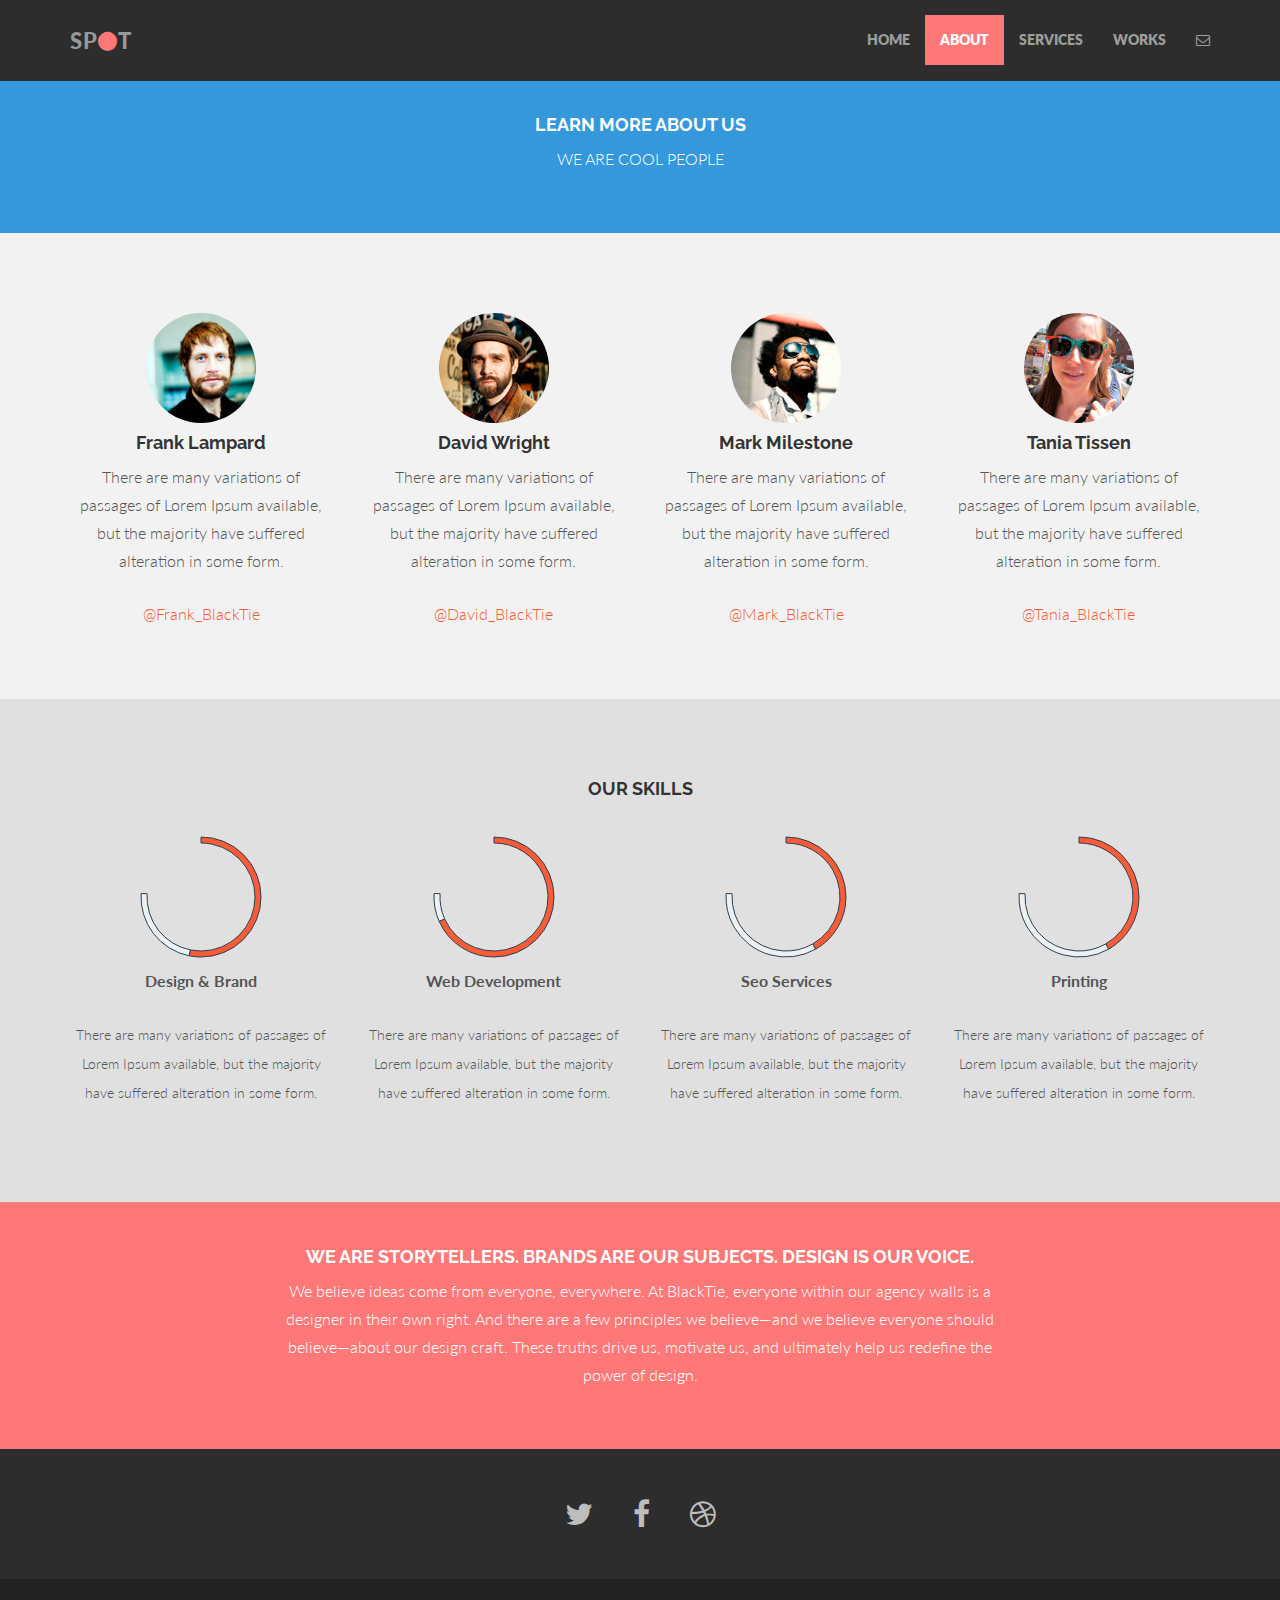
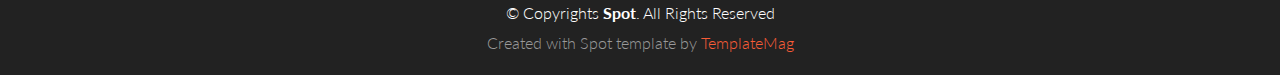
<file: Spot/about.html>
<!DOCTYPE html>
<html lang="en">
<head>
  <meta charset="utf-8">
  <title>Spot - Bootstrap Freelance Template</title>
  <meta content="width=device-width, initial-scale=1.0" name="viewport">
  <meta content="" name="keywords">
  <meta content="" name="description">

  <!-- Favicons -->
  <link href="img/favicon.png" rel="icon">
  <link href="img/apple-touch-icon.png" rel="apple-touch-icon">

  <!-- Google Fonts -->
  <link href="https://fonts.googleapis.com/css?family=Lato:300,400,700,900|Raleway:400,300,700,900" rel="stylesheet">

  <!-- Bootstrap CSS File -->
  <link href="lib/bootstrap/css/bootstrap.min.css" rel="stylesheet">

  <!-- Libraries CSS Files -->
  <link href="lib/font-awesome/css/font-awesome.min.css" rel="stylesheet">

  <!-- Main Stylesheet File -->
  <link href="css/style.css" rel="stylesheet">

  <!-- =======================================================
    Template Name: Spot
    Template URL: https://templatemag.com/spot-bootstrap-freelance-template/
    Author: TemplateMag.com
    License: https://templatemag.com/license/
  ======================================================= -->
</head>

<body>

  <!-- Fixed navbar -->
  <div class="navbar navbar-inverse navbar-fixed-top">
    <div class="container">
      <div class="navbar-header">
        <button type="button" class="navbar-toggle" data-toggle="collapse" data-target=".navbar-collapse">
            <span class="icon-bar"></span>
            <span class="icon-bar"></span>
            <span class="icon-bar"></span>
          </button>
        <a class="navbar-brand" href="#">SP<i class="fa fa-circle"></i>T</a>
      </div>
      <div class="navbar-collapse collapse">
        <ul class="nav navbar-nav navbar-right">
          <li><a href="index.html">HOME</a></li>
          <li class="active"><a href="about.html">ABOUT</a></li>
          <li><a href="services.html">SERVICES</a></li>
          <li><a href="works.html">WORKS</a></li>
          <li><a data-toggle="modal" data-target="#myModal" href="#myModal"><i class="fa fa-envelope-o"></i></a></li>
        </ul>
      </div>
      <!--/.nav-collapse -->
    </div>
  </div>

  <div id="blue">
    <div class="container">
      <div class="row centered">
        <div class="col-lg-8 col-lg-offset-2">
          <h4>LEARN MORE ABOUT US</h4>
          <p>WE ARE COOL PEOPLE</p>
        </div>
      </div>
      <!-- row -->
    </div>
    <!-- container -->
  </div>
  <!--  bluewrap -->


  <div class="container w">
    <div class="row centered">
      <br><br>
      <div class="col-lg-3">
        <img class="img-circle" src="img/pic.jpg" width="110" height="110" alt="">
        <h4>Frank Lampard</h4>
        <p>There are many variations of passages of Lorem Ipsum available, but the majority have suffered alteration in some form.</p>
        <p><a href="#">@Frank_BlackTie</a></p>
      </div>
      <!-- col-lg-3 -->

      <div class="col-lg-3">
        <img class="img-circle" src="img/pic2.jpg" width="110" height="110" alt="">
        <h4>David Wright</h4>
        <p>There are many variations of passages of Lorem Ipsum available, but the majority have suffered alteration in some form.</p>
        <p><a href="#">@David_BlackTie</a></p>
      </div>
      <!-- col-lg-3 -->

      <div class="col-lg-3">
        <img class="img-circle" src="img/pic3.jpg" width="110" height="110" alt="">
        <h4>Mark Milestone</h4>
        <p>There are many variations of passages of Lorem Ipsum available, but the majority have suffered alteration in some form.</p>
        <p><a href="#">@Mark_BlackTie</a></p>
      </div>
      <!-- col-lg-3 -->

      <div class="col-lg-3">
        <img class="img-circle" src="img/pic4.jpg" width="110" height="110" alt="">
        <h4>Tania Tissen</h4>
        <p>There are many variations of passages of Lorem Ipsum available, but the majority have suffered alteration in some form.</p>
        <p><a href="#">@Tania_BlackTie</a></p>
      </div>
      <!-- col-lg-3 -->

    </div>
    <!-- row -->
    <br>
    <br>
  </div>
  <!-- container -->


  <!-- PORTFOLIO SECTION -->
  <div id="dg">
    <div class="container">
      <div class="row centered">
        <h4>OUR SKILLS</h4>
        <br>

        <!-- First Chart -->
        <div class="col-lg-3">
          <canvas id="canvas" height="130" width="130"></canvas>
          <br>
          <p><b>Design & Brand</b></p>
          <p><small>There are many variations of passages of Lorem Ipsum available, but the majority have suffered alteration in some form.</small></p>
        </div>
        <!-- /col-lg-3 -->

        <!-- Second Chart -->
        <div class="col-lg-3">
          <canvas id="canvas2" height="130" width="130"></canvas>
          <br>
          <p><b>Web Development</b></p>
          <p><small>There are many variations of passages of Lorem Ipsum available, but the majority have suffered alteration in some form.</small></p>
        </div>
        <!-- /col-lg-3 -->

        <!-- Third Chart -->
        <div class="col-lg-3">
          <canvas id="canvas3" height="130" width="130"></canvas>
          <br>
          <p><b>Seo Services</b></p>
          <p><small>There are many variations of passages of Lorem Ipsum available, but the majority have suffered alteration in some form.</small></p>
        </div>
        <!-- /col-lg-3 -->

        <!-- Fourth Chart -->
        <div class="col-lg-3">
          <canvas id="canvas4" height="130" width="130"></canvas>
          <br>
          <p><b>Printing</b></p>
          <p><small>There are many variations of passages of Lorem Ipsum available, but the majority have suffered alteration in some form.</small></p>
        </div>
        <!-- /col-lg-3 -->


      </div>
      <!-- row -->
    </div>
    <!-- container -->
  </div>
  <!-- DG -->

  <div id="r">
    <div class="container">
      <div class="row centered">
        <div class="col-lg-8 col-lg-offset-2">
          <h4>WE ARE STORYTELLERS. BRANDS ARE OUR SUBJECTS. DESIGN IS OUR VOICE.</h4>
          <p>We believe ideas come from everyone, everywhere. At BlackTie, everyone within our agency walls is a designer in their own right. And there are a few principles we believe—and we believe everyone should believe—about our design craft. These truths
            drive us, motivate us, and ultimately help us redefine the power of design.</p>
        </div>
      </div>
      <!-- row -->
    </div>
    <!-- container -->
  </div>


  <!-- FOOTER -->
  <div id="f">
    <div class="container">
      <div class="row centered">
        <a href="#"><i class="fa fa-twitter"></i></a><a href="#"><i class="fa fa-facebook"></i></a><a href="#"><i class="fa fa-dribbble"></i></a>

      </div>
      <!-- row -->
    </div>
    <!-- container -->
  </div>
  <!-- Footer -->


  <!-- MODAL FOR CONTACT -->
  <!-- Modal -->
  <div class="modal fade" id="myModal" tabindex="-1" role="dialog" aria-labelledby="myModalLabel" aria-hidden="true">
    <div class="modal-dialog">
      <div class="modal-content">
        <div class="modal-header">
          <button type="button" class="close" data-dismiss="modal" aria-hidden="true">&times;</button>
          <h4 class="modal-title" id="myModalLabel">contact us</h4>
        </div>
        <div class="modal-body">
          <div class="row centered">
            <p>We are available 24/7, so don't hesitate to contact us.</p>
            <p>
              Somestreet Ave, 987<br/> London, UK.<br/> +44 8948-4343<br/> contact@example.com
            </p>

            <form class="contact-form php-mail-form" role="form" action="contactform/contactform.php" method="POST">

              <div class="form-group">
                <label for="contact-name">Your Name</label>
                <input type="name" name="name" class="form-control" id="contact-name" placeholder="Your Name" data-rule="minlen:4" data-msg="Please enter at least 4 chars" >
                <div class="validate"></div>
              </div>
              <div class="form-group">
                <label for="contact-email">Your Email</label>
                <input type="email" name="email" class="form-control" id="contact-email" placeholder="Your Email" data-rule="email" data-msg="Please enter a valid email">
                <div class="validate"></div>
              </div>
              <div class="form-group">
                <label for="contact-subject">Subject</label>
                <input type="text" name="subject" class="form-control" id="contact-subject" placeholder="Subject" data-rule="minlen:4" data-msg="Please enter at least 8 chars of subject">
                <div class="validate"></div>
              </div>

              <div class="form-group">
                <label for="contact-message">Your Message</label>
                <textarea class="form-control" name="message" id="contact-message" placeholder="Your Message" rows="5" data-rule="required" data-msg="Please write something for us"></textarea>
                <div class="validate"></div>
              </div>

              <div class="loading"></div>
              <div class="error-message"></div>
              <div class="sent-message">Your message has been sent. Thank you!</div>

              <div class="form-send">
                <button type="submit" class="btn btn-large">Send Message</button>
              </div>

            </form>
          </div>
        </div>
      </div>
      <!-- /.modal-content -->
    </div>
    <!-- /.modal-dialog -->
  </div>
  <!-- /.modal -->

  <div id="copyrights">
    <div class="container">
      <p>
        &copy; Copyrights <strong>Spot</strong>. All Rights Reserved
      </p>
      <div class="credits">
        <!--
          You are NOT allowed to delete the credit link to TemplateMag with free version.
          You can delete the credit link only if you bought the pro version.
          Buy the pro version with working PHP/AJAX contact form: https://templatemag.com/spot-bootstrap-freelance-template/
          Licensing information: https://templatemag.com/license/
        -->
        Created with Spot template by <a href="https://templatemag.com/">TemplateMag</a>
      </div>
    </div>
  </div>

  <!-- JavaScript Libraries -->
  <script src="lib/jquery/jquery.min.js"></script>
  <script src="lib/bootstrap/js/bootstrap.min.js"></script>
  <script src="lib/php-mail-form/validate.js"></script>
  <script src="lib/chart/chart.js"></script>

  <!-- Template Main Javascript File -->
  <script src="js/main.js"></script>

</body>
</html>
</file>
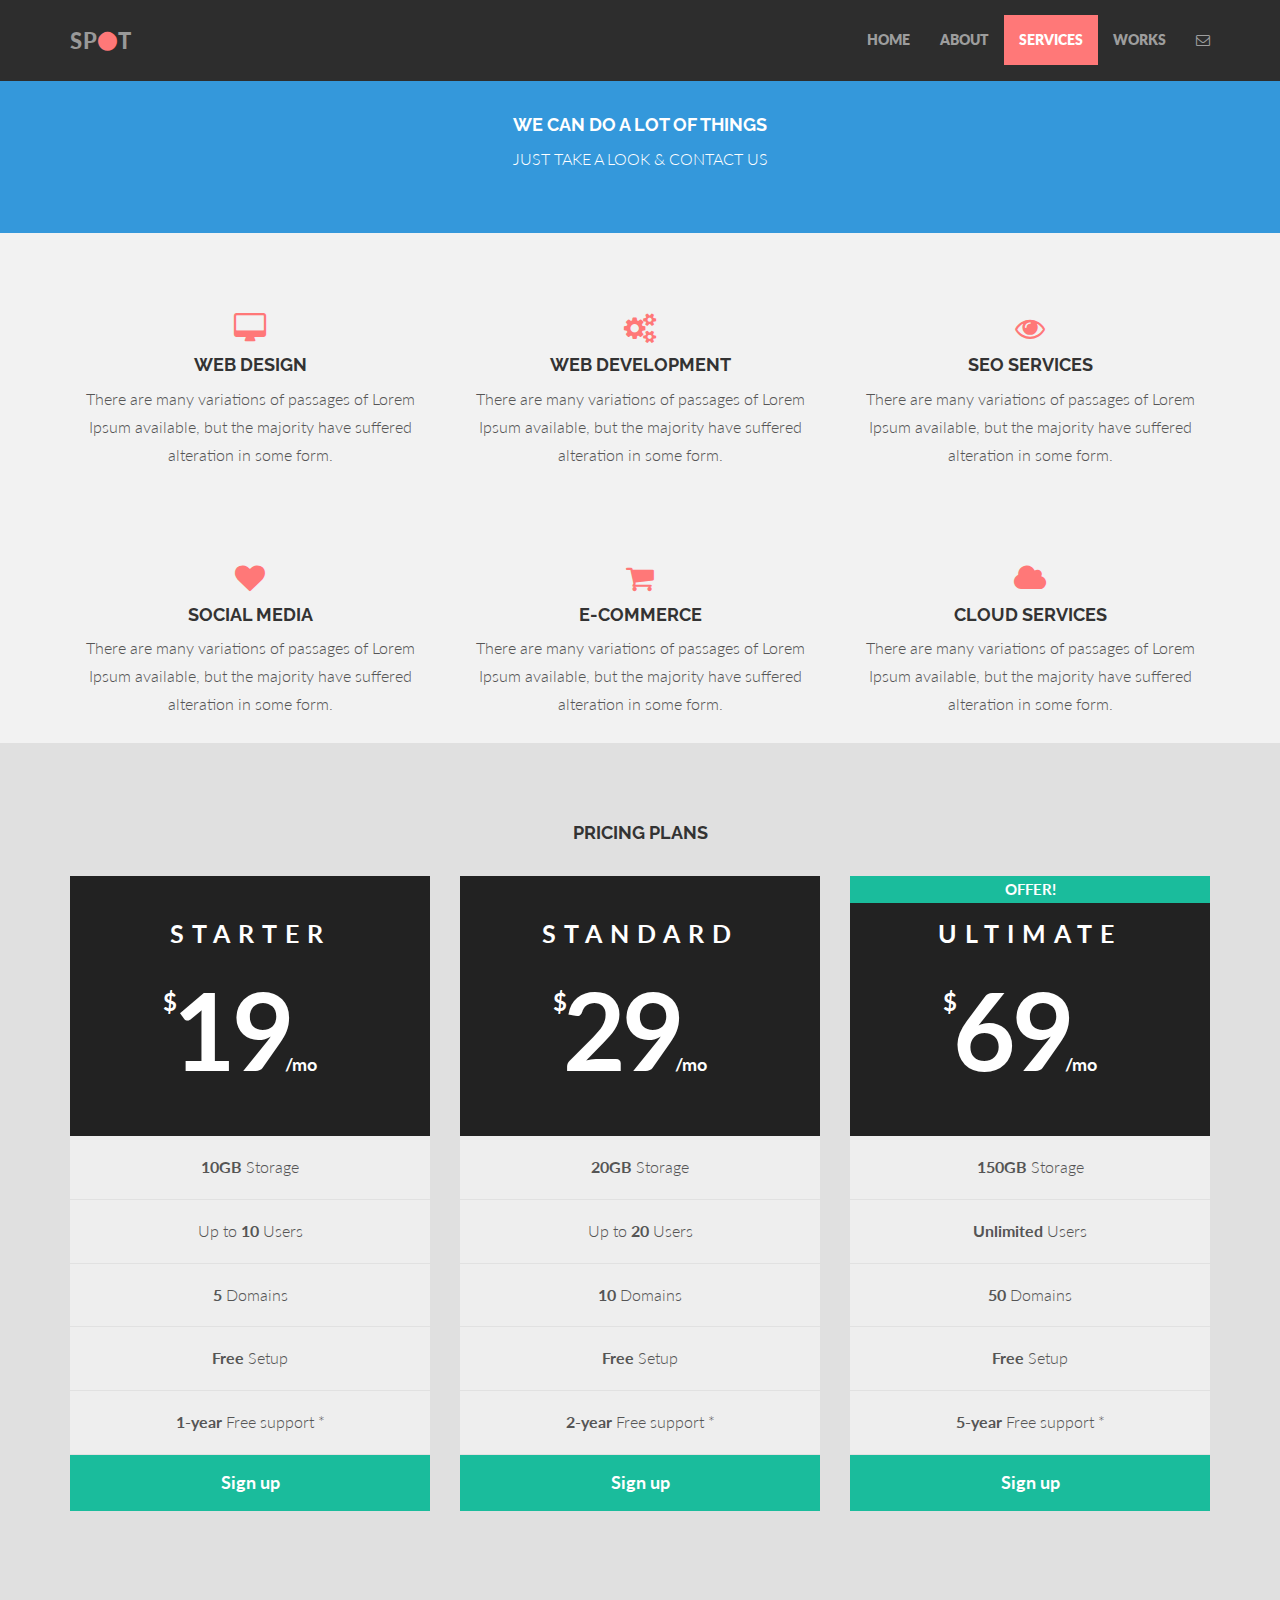
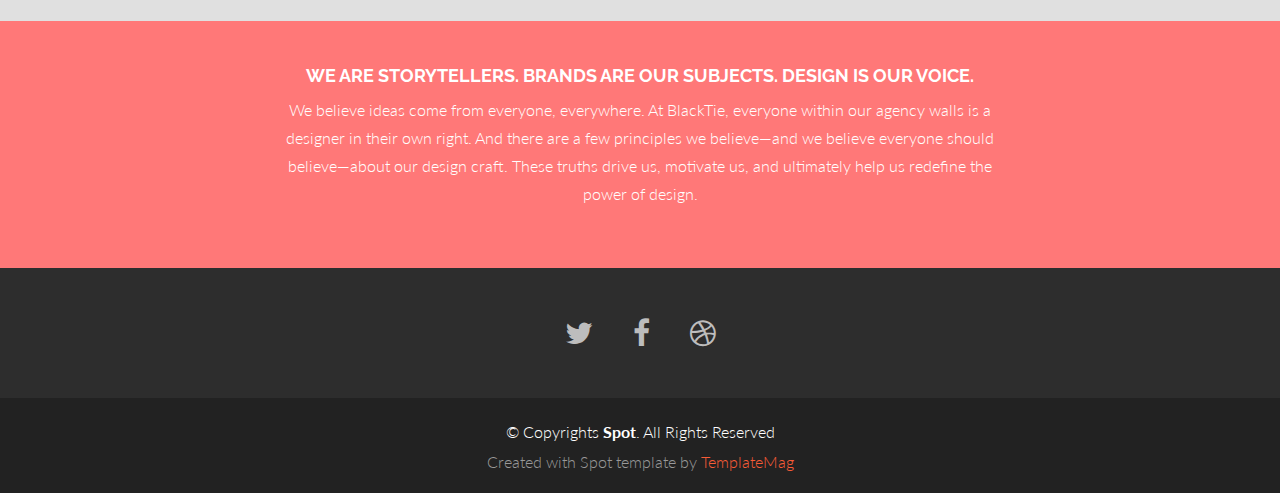
<file: Spot/services.html>
<!DOCTYPE html>
<html lang="en">
<head>
  <meta charset="utf-8">
  <title>Spot - Bootstrap Freelance Template</title>
  <meta content="width=device-width, initial-scale=1.0" name="viewport">
  <meta content="" name="keywords">
  <meta content="" name="description">

  <!-- Favicons -->
  <link href="img/favicon.png" rel="icon">
  <link href="img/apple-touch-icon.png" rel="apple-touch-icon">

  <!-- Google Fonts -->
  <link href="https://fonts.googleapis.com/css?family=Lato:300,400,700,900|Raleway:400,300,700,900" rel="stylesheet">

  <!-- Bootstrap CSS File -->
  <link href="lib/bootstrap/css/bootstrap.min.css" rel="stylesheet">

  <!-- Libraries CSS Files -->
  <link href="lib/font-awesome/css/font-awesome.min.css" rel="stylesheet">

  <!-- Main Stylesheet File -->
  <link href="css/style.css" rel="stylesheet">

  <!-- =======================================================
    Template Name: Spot
    Template URL: https://templatemag.com/spot-bootstrap-freelance-template/
    Author: TemplateMag.com
    License: https://templatemag.com/license/
  ======================================================= -->
</head>

<body>
  <!-- Fixed navbar -->
  <div class="navbar navbar-inverse navbar-fixed-top">
    <div class="container">
      <div class="navbar-header">
        <button type="button" class="navbar-toggle" data-toggle="collapse" data-target=".navbar-collapse">
            <span class="icon-bar"></span>
            <span class="icon-bar"></span>
            <span class="icon-bar"></span>
          </button>
        <a class="navbar-brand" href="#">SP<i class="fa fa-circle"></i>T</a>
      </div>
      <div class="navbar-collapse collapse">
        <ul class="nav navbar-nav navbar-right">
          <li><a href="index.html">HOME</a></li>
          <li><a href="about.html">ABOUT</a></li>
          <li class="active"><a href="services.html">SERVICES</a></li>
          <li><a href="works.html">WORKS</a></li>
          <li><a data-toggle="modal" data-target="#myModal" href="#myModal"><i class="fa fa-envelope-o"></i></a></li>
        </ul>
      </div>
      <!--/.nav-collapse -->
    </div>
  </div>

  <div id="blue">
    <div class="container">
      <div class="row centered">
        <div class="col-lg-8 col-lg-offset-2">
          <h4>WE CAN DO A LOT OF THINGS</b></h4>
          <p>JUST TAKE A LOOK & CONTACT US</p>
        </div>
      </div>
      <!-- row -->
    </div>
    <!-- container -->
  </div>
  <!-- blue wrap -->

  <div class="container w">
    <div class="row centered">
      <br><br>
      <div class="col-lg-4">
        <i class="fa fa-desktop"></i>
        <h4>WEB DESIGN</h4>
        <p>There are many variations of passages of Lorem Ipsum available, but the majority have suffered alteration in some form.</p>
      </div>
      <!-- col-lg-4 -->

      <div class="col-lg-4">
        <i class="fa fa-cogs"></i>
        <h4>WEB DEVELOPMENT</h4>
        <p>There are many variations of passages of Lorem Ipsum available, but the majority have suffered alteration in some form.</p>
      </div>
      <!-- col-lg-4 -->

      <div class="col-lg-4">
        <i class="fa fa-eye"></i>
        <h4>SEO SERVICES</h4>
        <p>There are many variations of passages of Lorem Ipsum available, but the majority have suffered alteration in some form.</p>
      </div>
      <!-- col-lg-4 -->
    </div>
    <!-- row -->
    <br>
    <div class="row centered">
      <br><br>
      <div class="col-lg-4">
        <i class="fa fa-heart"></i>
        <h4>SOCIAL MEDIA</h4>
        <p>There are many variations of passages of Lorem Ipsum available, but the majority have suffered alteration in some form.</p>
      </div>
      <!-- col-lg-4 -->

      <div class="col-lg-4">
        <i class="fa fa-shopping-cart"></i>
        <h4>E-COMMERCE</h4>
        <p>There are many variations of passages of Lorem Ipsum available, but the majority have suffered alteration in some form.</p>
      </div>
      <!-- col-lg-4 -->

      <div class="col-lg-4">
        <i class="fa fa-cloud"></i>
        <h4>CLOUD SERVICES</h4>
        <p>There are many variations of passages of Lorem Ipsum available, but the majority have suffered alteration in some form.</p>
      </div>
      <!-- col-lg-4 -->
    </div>
    <!-- row -->
  </div>
  <!-- container -->

  <!-- PRICING SECTION -->
  <div id="dg">
    <div class="container">
      <div class="row centered">
        <h4>PRICING PLANS</h4>
        <br>
        <div class="col-lg-4">
          <!-- START PRICING TABLE -->
          <div class="pricing-option">
            <div class="pricing-top">
              <span class="pricing-edition">Starter</span>
              <span class="price">
                                <sup>$</sup>
                                <span class="price-amount">19</span>
              <small>/mo</small>
              </span>
            </div>
            <ul>
              <li><strong>10GB</strong> Storage</li>
              <li>Up to <strong>10</strong> Users</li>
              <li><strong>5</strong> Domains</li>
              <li><strong>Free</strong> Setup</li>
              <li><strong>1-year</strong> Free support *</li>
            </ul>
            <a href="index.html#" class="pricing-signup">Sign up</a>
          </div>
          <!-- /pricing-option -->
          <!-- END PRICING TABLE -->
        </div>
        <!-- /col -->

        <div class="col-lg-4">
          <!-- START PRICING TABLE -->
          <div class="pricing-option">
            <div class="pricing-top">
              <span class="pricing-edition">Standard</span>
              <span class="price">
                                <sup>$</sup>
                                <span class="price-amount">29</span>
              <small>/mo</small>
              </span>
            </div>
            <ul>
              <li><strong>20GB</strong> Storage</li>
              <li>Up to <strong>20</strong> Users</li>
              <li><strong>10</strong> Domains</li>
              <li><strong>Free</strong> Setup</li>
              <li><strong>2-year</strong> Free support *</li>
            </ul>
            <a href="index.html#" class="pricing-signup">Sign up</a>
          </div>
          <!-- /pricing-option -->
          <!-- END PRICING TABLE -->
        </div>
        <!-- /col -->

        <div class="col-lg-4">
          <!-- START PRICING TABLE -->
          <div class="pricing-option">
            <div class="pricing-top">
              <span class="special-label">OFFER!</span>
              <span class="pricing-edition">Ultimate</span>
              <span class="price">
                                <sup>$</sup>
                                <span class="price-amount">69</span>
              <small>/mo</small>
              </span>
            </div>
            <ul>
              <li><strong>150GB</strong> Storage</li>
              <li><strong>Unlimited</strong> Users</li>
              <li><strong>50</strong> Domains</li>
              <li><strong>Free</strong> Setup</li>
              <li><strong>5-year</strong> Free support *</li>
            </ul>
            <a href="index.html#" class="pricing-signup">Sign up</a>
          </div>
          <!-- /pricing-option -->
          <!-- END PRICING TABLE -->
        </div>
        <!-- /col -->
      </div>
      <!-- row -->
    </div>
    <!-- container -->
  </div>
  <!-- DG -->

  <div id="r">
    <div class="container">
      <div class="row centered">
        <div class="col-lg-8 col-lg-offset-2">
          <h4>WE ARE STORYTELLERS. BRANDS ARE OUR SUBJECTS. DESIGN IS OUR VOICE.</h4>
          <p>We believe ideas come from everyone, everywhere. At BlackTie, everyone within our agency walls is a designer in their own right. And there are a few principles we believe—and we believe everyone should believe—about our design craft. These truths
            drive us, motivate us, and ultimately help us redefine the power of design.</p>
        </div>
      </div>
      <!-- row -->
    </div>
    <!-- container -->
  </div>


  <!-- FOOTER -->
  <div id="f">
    <div class="container">
      <div class="row centered">
        <a href="#"><i class="fa fa-twitter"></i></a><a href="#"><i class="fa fa-facebook"></i></a><a href="#"><i class="fa fa-dribbble"></i></a>

      </div>
      <!-- row -->
    </div>
    <!-- container -->
  </div>
  <!-- Footer -->


  <!-- MODAL FOR CONTACT -->
  <!-- Modal -->
  <div class="modal fade" id="myModal" tabindex="-1" role="dialog" aria-labelledby="myModalLabel" aria-hidden="true">
    <div class="modal-dialog">
      <div class="modal-content">
        <div class="modal-header">
          <button type="button" class="close" data-dismiss="modal" aria-hidden="true">&times;</button>
          <h4 class="modal-title" id="myModalLabel">contact us</h4>
        </div>
        <div class="modal-body">
          <div class="row centered">
            <p>We are available 24/7, so don't hesitate to contact us.</p>
            <p>
              Somestreet Ave, 987<br/> London, UK.<br/> +44 8948-4343<br/> contact@example.com
            </p>

            <form class="contact-form php-mail-form" role="form" action="contactform/contactform.php" method="POST">

              <div class="form-group">
                <label for="contact-name">Your Name</label>
                <input type="name" name="name" class="form-control" id="contact-name" placeholder="Your Name" data-rule="minlen:4" data-msg="Please enter at least 4 chars">
                <div class="validate"></div>
              </div>
              <div class="form-group">
                <label for="contact-email">Your Email</label>
                <input type="email" name="email" class="form-control" id="contact-email" placeholder="Your Email" data-rule="email" data-msg="Please enter a valid email">
                <div class="validate"></div>
              </div>
              <div class="form-group">
                <label for="contact-subject">Subject</label>
                <input type="text" name="subject" class="form-control" id="contact-subject" placeholder="Subject" data-rule="minlen:4" data-msg="Please enter at least 8 chars of subject">
                <div class="validate"></div>
              </div>

              <div class="form-group">
                <label for="contact-message">Your Message</label>
                <textarea class="form-control" name="message" id="contact-message" placeholder="Your Message" rows="5" data-rule="required" data-msg="Please write something for us"></textarea>
                <div class="validate"></div>
              </div>

              <div class="loading"></div>
              <div class="error-message"></div>
              <div class="sent-message">Your message has been sent. Thank you!</div>

              <div class="form-send">
                <button type="submit" class="btn btn-large">Send Message</button>
              </div>

            </form>
          </div>
        </div>
      </div>
      <!-- /.modal-content -->
    </div>
    <!-- /.modal-dialog -->
  </div>
  <!-- /.modal -->

  <div id="copyrights">
    <div class="container">
      <p>
        &copy; Copyrights <strong>Spot</strong>. All Rights Reserved
      </p>
      <div class="credits">
        <!--
          You are NOT allowed to delete the credit link to TemplateMag with free version.
          You can delete the credit link only if you bought the pro version.
          Buy the pro version with working PHP/AJAX contact form: https://templatemag.com/spot-bootstrap-freelance-template/
          Licensing information: https://templatemag.com/license/
        -->
        Created with Spot template by <a href="https://templatemag.com/">TemplateMag</a>
      </div>
    </div>
  </div>

  <!-- JavaScript Libraries -->
  <script src="lib/jquery/jquery.min.js"></script>
  <script src="lib/bootstrap/js/bootstrap.min.js"></script>
  <script src="lib/php-mail-form/validate.js"></script>
  <script src="lib/chart/chart.js"></script>

  <!-- Template Main Javascript File -->
  <script src="js/main.js"></script>

</body>

</html>
</file>
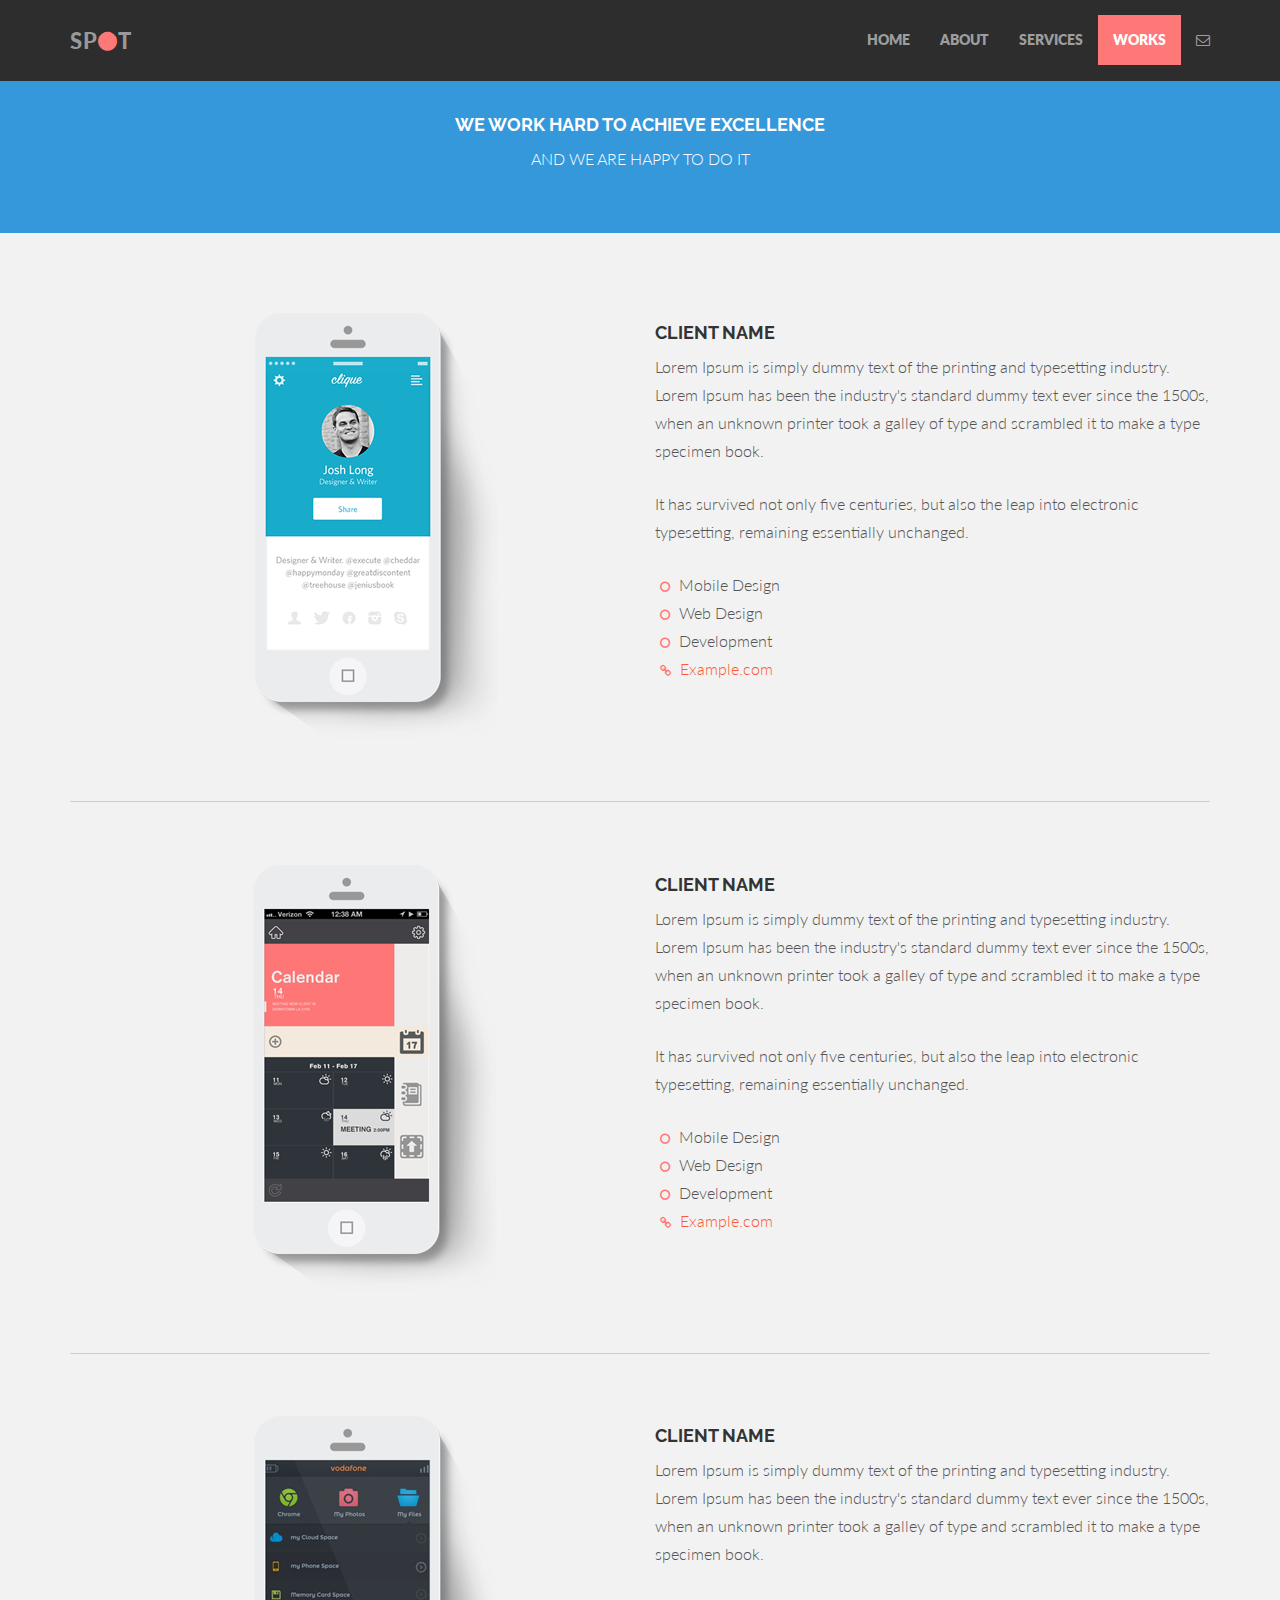
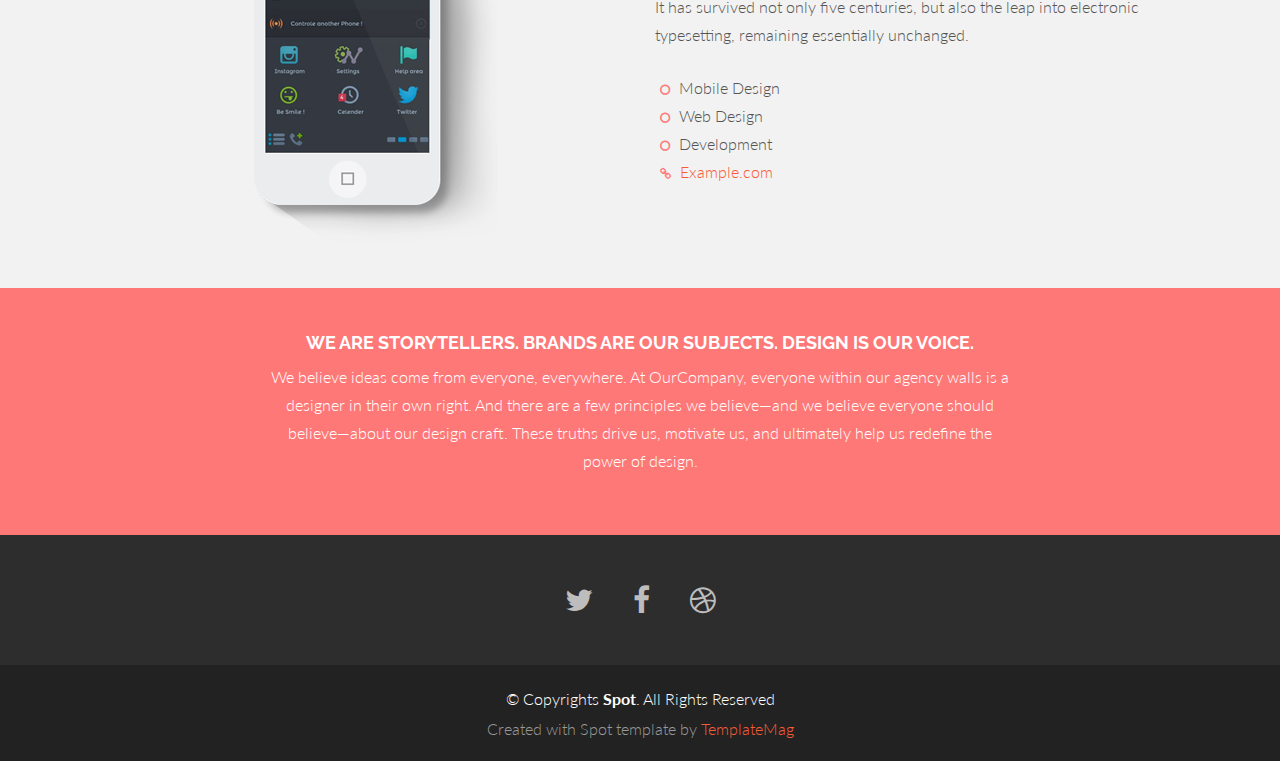
<file: Spot/works.html>
<!DOCTYPE html>
<html lang="en">
<head>
  <meta charset="utf-8">
  <title>Spot - Bootstrap Freelance Template</title>
  <meta content="width=device-width, initial-scale=1.0" name="viewport">
  <meta content="" name="keywords">
  <meta content="" name="description">

  <!-- Favicons -->
  <link href="img/favicon.png" rel="icon">
  <link href="img/apple-touch-icon.png" rel="apple-touch-icon">

  <!-- Google Fonts -->
  <link href="https://fonts.googleapis.com/css?family=Lato:300,400,700,900|Raleway:400,300,700,900" rel="stylesheet">

  <!-- Bootstrap CSS File -->
  <link href="lib/bootstrap/css/bootstrap.min.css" rel="stylesheet">

  <!-- Libraries CSS Files -->
  <link href="lib/font-awesome/css/font-awesome.min.css" rel="stylesheet">

  <!-- Main Stylesheet File -->
  <link href="css/style.css" rel="stylesheet">

  <!-- =======================================================
    Template Name: Spot
    Template URL: https://templatemag.com/spot-bootstrap-freelance-template/
    Author: TemplateMag.com
    License: https://templatemag.com/license/
  ======================================================= -->
</head>

<body>
  <!-- Fixed navbar -->
  <div class="navbar navbar-inverse navbar-fixed-top">
    <div class="container">
      <div class="navbar-header">
        <button type="button" class="navbar-toggle" data-toggle="collapse" data-target=".navbar-collapse">
            <span class="icon-bar"></span>
            <span class="icon-bar"></span>
            <span class="icon-bar"></span>
          </button>
        <a class="navbar-brand" href="#">SP<i class="fa fa-circle"></i>T</a>
      </div>
      <div class="navbar-collapse collapse">
        <ul class="nav navbar-nav navbar-right">
          <li><a href="index.html">HOME</a></li>
          <li><a href="about.html">ABOUT</a></li>
          <li><a href="services.html">SERVICES</a></li>
          <li class="active"><a href="works.html">WORKS</a></li>
          <li><a data-toggle="modal" data-target="#myModal" href="#myModal"><i class="fa fa-envelope-o"></i></a></li>
        </ul>
      </div>
      <!--/.nav-collapse -->
    </div>
  </div>

  <div id="blue">
    <div class="container">
      <div class="row centered">
        <div class="col-lg-8 col-lg-offset-2">
          <h4>WE WORK HARD TO ACHIEVE EXCELLENCE</h4>
          <p>AND WE ARE HAPPY TO DO IT</p>
        </div>
      </div>
      <!-- row -->
    </div>
    <!-- container -->
  </div>
  <!--  bluewrap -->


  <div class="container desc">
    <div class="row">
      <br><br>
      <div class="col-lg-6 centered">
        <img src="img/p03.png" alt="">
      </div>
      <!-- col-lg-6 -->
      <div class="col-lg-6">
        <h4>CLIENT NAME</h4>
        <p>Lorem Ipsum is simply dummy text of the printing and typesetting industry. Lorem Ipsum has been the industry's standard dummy text ever since the 1500s, when an unknown printer took a galley of type and scrambled it to make a type specimen book.</p>
        <p>It has survived not only five centuries, but also the leap into electronic typesetting, remaining essentially unchanged.</p>
        <p>
          <i class="fa fa-circle-o"></i> Mobile Design<br/>
          <i class="fa fa-circle-o"></i> Web Design<br/>
          <i class="fa fa-circle-o"></i> Development<br/>
          <i class="fa fa-link"></i> <a href="#">Example.com</a>
        </p>
      </div>
    </div>
    <!-- row -->

    <br><br>
    <hr>
    <br><br>
    <div class="row">
      <div class="col-lg-6 centered">
        <img src="img/p01.png" alt="">
      </div>
      <!-- col-lg-6 -->
      <div class="col-lg-6">
        <h4>CLIENT NAME</h4>
        <p>Lorem Ipsum is simply dummy text of the printing and typesetting industry. Lorem Ipsum has been the industry's standard dummy text ever since the 1500s, when an unknown printer took a galley of type and scrambled it to make a type specimen book.</p>
        <p>It has survived not only five centuries, but also the leap into electronic typesetting, remaining essentially unchanged.</p>
        <p>
          <i class="fa fa-circle-o"></i> Mobile Design<br/>
          <i class="fa fa-circle-o"></i> Web Design<br/>
          <i class="fa fa-circle-o"></i> Development<br/>
          <i class="fa fa-link"></i> <a href="#">Example.com</a>
        </p>
      </div>
    </div>
    <!-- row -->

    <br><br>
    <hr>
    <br><br>
    <div class="row">
      <div class="col-lg-6 centered">
        <img src="img/p02.png" alt="">
      </div>
      <!-- col-lg-6 -->
      <div class="col-lg-6">
        <h4>CLIENT NAME</h4>
        <p>Lorem Ipsum is simply dummy text of the printing and typesetting industry. Lorem Ipsum has been the industry's standard dummy text ever since the 1500s, when an unknown printer took a galley of type and scrambled it to make a type specimen book.</p>
        <p>It has survived not only five centuries, but also the leap into electronic typesetting, remaining essentially unchanged.</p>
        <p>
          <i class="fa fa-circle-o"></i> Mobile Design<br/>
          <i class="fa fa-circle-o"></i> Web Design<br/>
          <i class="fa fa-circle-o"></i> Development<br/>
          <i class="fa fa-link"></i> <a href="#">Example.com</a>
        </p>
      </div>
    </div>
    <!-- row -->
    <br><br>
  </div>
  <!-- container -->

  <div id="r">
    <div class="container">
      <div class="row centered">
        <div class="col-lg-8 col-lg-offset-2">
          <h4>WE ARE STORYTELLERS. BRANDS ARE OUR SUBJECTS. DESIGN IS OUR VOICE.</h4>
          <p>We believe ideas come from everyone, everywhere. At OurCompany, everyone within our agency walls is a designer in their own right. And there are a few principles we believe—and we believe everyone should believe—about our design craft. These truths
            drive us, motivate us, and ultimately help us redefine the power of design.</p>
        </div>
      </div>
      <!-- row -->
    </div>
    <!-- container -->
  </div>

  <!-- FOOTER -->
  <div id="f">
    <div class="container">
      <div class="row centered">
        <a href="#"><i class="fa fa-twitter"></i></a><a href="#"><i class="fa fa-facebook"></i></a><a href="#"><i class="fa fa-dribbble"></i></a>

      </div>
      <!-- row -->
    </div>
    <!-- container -->
  </div>
  <!-- Footer -->

  <!-- MODAL FOR CONTACT -->
  <!-- Modal -->
  <div class="modal fade" id="myModal" tabindex="-1" role="dialog" aria-labelledby="myModalLabel" aria-hidden="true">
    <div class="modal-dialog">
      <div class="modal-content">
        <div class="modal-header">
          <button type="button" class="close" data-dismiss="modal" aria-hidden="true">&times;</button>
          <h4 class="modal-title" id="myModalLabel">contact us</h4>
        </div>
        <div class="modal-body">
          <div class="row centered">
            <p>We are available 24/7, so don't hesitate to contact us.</p>
            <p>
              Somestreet Ave, 987<br/> London, UK.<br/> +44 8948-4343<br/> contact@example.com
            </p>

            <form class="contact-form php-mail-form" role="form" action="contactform/contactform.php" method="POST">

              <div class="form-group">
                <label for="contact-name">Your Name</label>
                <input type="name" name="name" class="form-control" id="contact-name" placeholder="Your Name" data-rule="minlen:4" data-msg="Please enter at least 4 chars" >
                <div class="validate"></div>
              </div>
              <div class="form-group">
                <label for="contact-email">Your Email</label>
                <input type="email" name="email" class="form-control" id="contact-email" placeholder="Your Email" data-rule="email" data-msg="Please enter a valid email">
                <div class="validate"></div>
              </div>
              <div class="form-group">
                <label for="contact-subject">Subject</label>
                <input type="text" name="subject" class="form-control" id="contact-subject" placeholder="Subject" data-rule="minlen:4" data-msg="Please enter at least 8 chars of subject">
                <div class="validate"></div>
              </div>

              <div class="form-group">
                <label for="contact-message">Your Message</label>
                <textarea class="form-control" name="message" id="contact-message" placeholder="Your Message" rows="5" data-rule="required" data-msg="Please write something for us"></textarea>
                <div class="validate"></div>
              </div>

              <div class="loading"></div>
              <div class="error-message"></div>
              <div class="sent-message">Your message has been sent. Thank you!</div>

              <div class="form-send">
                <button type="submit" class="btn btn-large">Send Message</button>
              </div>

            </form>
          </div>
        </div>
      </div>
      <!-- /.modal-content -->
    </div>
    <!-- /.modal-dialog -->
  </div>
  <!-- /.modal -->

  <div id="copyrights">
    <div class="container">
      <p>
        &copy; Copyrights <strong>Spot</strong>. All Rights Reserved
      </p>
      <div class="credits">
        <!--
          You are NOT allowed to delete the credit link to TemplateMag with free version.
          You can delete the credit link only if you bought the pro version.
          Buy the pro version with working PHP/AJAX contact form: https://templatemag.com/spot-bootstrap-freelance-template/
          Licensing information: https://templatemag.com/license/
        -->
        Created with Spot template by <a href="https://templatemag.com/">TemplateMag</a>
      </div>
    </div>
  </div>

  <!-- JavaScript Libraries -->
  <script src="lib/jquery/jquery.min.js"></script>
  <script src="lib/bootstrap/js/bootstrap.min.js"></script>
  <script src="lib/php-mail-form/validate.js"></script>
  <script src="lib/chart/chart.js"></script>

  <!-- Template Main Javascript File -->
  <script src="js/main.js"></script>

</body>
</html>
</file>
<file: Instant/css/style.css>
/**
* Template Name: Instant
* Template URL: https://templatemag.com/instant-bootstrap-personal-template/
* Author: TemplateMag.com
* License: https://templatemag.com/license/
*/

/* ==========================================================================
   Base Styles, Bootstrap Modifications & Fonts Import
   ========================================================================== */


::-moz-selection {
    background: #f2c2c9;
    color: #a4003a;
    text-shadow: none;
}

::selection {
    background: #16a085;
    color: #a4003a;
    text-shadow: none;
}

/*
 * A better looking default horizontal rule
 */

 hr {
    display: block;
    height: 1px;
    border: 0;
    border-top: 1px solid #ccc;
    margin: 1em 0;
    padding: 0;
}

.centered {
	text-align: center
}

.mt {
	margin-top: 80px;
}

.mb {
	margin-bottom: 80px;
}

/* ==========================================================================
   General styles
   ========================================================================== */


body {
    font-family: 'Montserrat', sans-serif;
    font-weight: 400;
    font-size: 16px;

    -webkit-font-smoothing: antialiased;
    -webkit-overflow-scrolling: touch;
}

h1, h2, h3, h4, h5, h6 {
	font-weight: 700;
    color: #4a4a4a;
}


.navbar-brand {
	font-weight: 700;
}

.navbar-default .navbar-brand, .navbar-default .navbar-brand:hover {
	color: #1abc9c;
}

.navbar-default {
	border-color: transparent;
  background-color: rgba(0, 0, 0, 0.5);
}

.navbar-default .navbar-nav > .active > a, .navbar-default .navbar-nav > .active > a:hover, .navbar-default .navbar-nav > .active > a:focus {
	color: #1abc9c;
	background-color: transparent;
}

.navbar-default .navbar-nav > li > a {
	color: #fff;
}

.navbar-default .navbar-nav > li > a:hover, .navbar-default .navbar-nav > li > a:focus {
	color: #1abc9c;
}

.navbar-default .navbar-toggle {
  border: none;
  border-color: #fff;
}

.navbar-default .navbar-toggle:hover {
  background: #666;
}

.navbar-default .navbar-toggle .icon-bar {
  background-color: #fff;
}
/* ==========================================================================
   Wrap Sections
   ========================================================================== */

#headerwrap {
	background: url(../img/back.jpg) no-repeat center top;
	margin-top: -70px;
	padding-top: 250px;
	text-align:center;
	background-attachment: relative;
	background-position: center center;
	min-height: 650px;
	width: 100%;

    -webkit-background-size: 100%;
    -moz-background-size: 100%;
    -o-background-size: 100%;
    background-size: 100%;

    -webkit-background-size: cover;
    -moz-background-size: cover;
    -o-background-size: cover;
    background-size: cover;
}

#headerwrap h1 {
	color:#ffffff;
	padding-top: 10px;
	padding-bottom: 20px;
	letter-spacing: 4px;
	font-size: 80px;
	font-weight: bold;
}

#headerwrap h4 {
	font-weight: 400;
	color: #ffffff
}

@media (max-width: 768px) {
  #headerwrap {
    padding-top: 180px;
  }
}

#social {
	padding-top: 50px;
	padding-bottom: 50px;
	background-color: #f2f2f2;
}

#social i {
	font-size: 40px;
	color: #4a4a4a
}

#social i:hover {
	color: #1abc9c
}

#footerwrap {
	padding-top: 70px;
	padding-bottom: 50px;
	background-color: #2f2f2f;
}

#footerwrap p {
	color: #f2f2f2;
	margin-left: 10px;
}

#workwrap {
	background: url(../img/work.jpg) no-repeat center top;
	margin-top: -70px;
	padding-top: 250px;
	text-align:center;
	background-attachment: relative;
	background-position: center center;
	min-height: 650px;
	width: 100%;

    -webkit-background-size: 100%;
    -moz-background-size: 100%;
    -o-background-size: 100%;
    background-size: 100%;

    -webkit-background-size: cover;
    -moz-background-size: cover;
    -o-background-size: cover;
    background-size: cover;
}

#workwrap h1 {
	color:#ffffff;
	padding-top: 10px;
	padding-bottom: 20px;
	letter-spacing: 4px;
	font-size: 80px;
	font-weight: bold;
}

#workwrap h4 {
	font-weight: 400;
	color: #ffffff
}

#aboutwrap {
	background: url(../img/about.jpg) no-repeat center top;
	margin-top: -70px;
	padding-top: 250px;
	text-align:center;
	background-attachment: relative;
	background-position: center center;
	min-height: 550px;
	width: 100%;

    -webkit-background-size: 100%;
    -moz-background-size: 100%;
    -o-background-size: 100%;
    background-size: 100%;

    -webkit-background-size: cover;
    -moz-background-size: cover;
    -o-background-size: cover;
    background-size: cover;
}


/* Gallery */
.gallery {
	margin-top: 30px;
}

.gallery img:hover {
	opacity: 0.4;
}


/* Contact Form */

#contactwrap {
	background: url(../img/contact.jpg) no-repeat center top;
	margin-top: -70px;
	padding-top: 250px;
	text-align:center;
	background-attachment: relative;
	background-position: center center;
	min-height: 650px;
	width: 100%;
  background-size: 100%;
  background-size: cover;
}

#contactwrap h1 {
	color:#ffffff;
	padding-top: 10px;
	padding-bottom: 20px;
	letter-spacing: 4px;
	font-size: 60px;
	font-weight: bold;
}

#contactwrap h4 {
	font-weight: 400;
	color: #ffffff
}

#contact {
  padding: 40px 0;
}

#contact h2 {
  font-size: 36px;
  margin-bottom: 30px;
}

.contact-form label {
   color: #999;
}

.contact-form input, .contact-form textarea {
  padding: 10px 12px;
  border-radius: 0;
  box-shadow: none;
  font-size: 14px;
  height: auto;
}

.contact-form .form-send {
  text-align: center;
}

.contact-form .form-send button  {
  background: #1abc9c;
  border: 0;
  padding: 14px 40px;
  color: #fff;
  transition: 0.4s;
  cursor: pointer;
  font-size: 16px;
  margin-top: 15px;
}

.contact-form .form-send button:hover {
  background: #2addb9;
}

.contact-form .validate {
  display: none;
  color: red;
  margin: 0 0 15px 0;
  font-weight: 400;
  font-size: 13px;
}

.contact-form .loading {
  display: none;
  color: #555;
  background: #fff;
  text-align: center;
  padding: 15px;
  margin: 15px 0;
}

.contact-form .loading:before {
  content: "";
  display: inline-block;
  border-radius: 50%;
  width: 24px;
  height: 24px;
  border: 3px solid #18d26e;
  border-top-color: #eee;
  -webkit-animation: animate-loading 1s linear infinite;
  animation: animate-loading 1s linear infinite;
}

@-webkit-keyframes animate-loading {
  0% {
    -webkit-transform: rotate(0deg);
    transform: rotate(0deg);
  }

  100% {
    -webkit-transform: rotate(360deg);
    transform: rotate(360deg);
  }
}

@keyframes animate-loading {
  0% {
    -webkit-transform: rotate(0deg);
    transform: rotate(0deg);
  }

  100% {
    -webkit-transform: rotate(360deg);
    transform: rotate(360deg);
  }
}

.contact-form .error-message {
  display: none;
  color: #fff;
  background: #ed3c0d;
  text-align: center;
  padding: 15px;
  font-weight: 600;
  margin: 15px 0;
}

.contact-form .sent-message {
  display: none;
  color: #fff;
  background: #18d26e;
  text-align: center;
  padding: 15px;
  font-weight: 600;
  margin: 15px 0;
}

/* Copyrights */

#copyrights {
  background: #222222;
  padding: 20px 0;
  text-align: center;
}

#copyrights p {
  margin-bottom: 5px;
  color: #fff;
}

#copyrights a {
  color: #1abc9c;
}

.credits {
  color: #999;
}
</file>
<file: Spot/css/style.css>
/**
* Template Name: Spot
* Template URL: https://templatemag.com/spot-bootstrap-freelance-template/
* Author: TemplateMag.com
* License: https://templatemag.com/license/
*/

body {
  background-color: #f2f2f2;
  font-family: "Lato";
  font-weight: 300;
  font-size: 16px;
  color: #555;
  -webkit-font-smoothing: antialiased;
  -webkit-overflow-scrolling: touch;
  margin-top: 70px;
}

/* Titles */

h1, h2, h3, h4, h5, h6 {
  font-family: "Raleway";
  font-weight: 300;
  color: #333;
}

/* Paragraph & Typographic */

p {
  line-height: 28px;
  margin-bottom: 25px;
}

.centered {
  text-align: center;
}

/* Links */

a {
  color: #f85c37;
  word-wrap: break-word;
  transition: color 0.1s ease-in, background 0.1s ease-in;
}

a:hover, a:focus {
  color: #7b7b7b;
  text-decoration: none;
  outline: 0;
}

a:before, a:after {
  transition: color 0.1s ease-in, background 0.1s ease-in;
}

hr {
  display: block;
  height: 1px;
  border: 0;
  border-top: 1px solid #ccc;
  margin: 1em 0;
  padding: 0;
}

.navbar {
  font-weight: 800;
  font-size: 14px;
  padding-top: 15px;
  padding-bottom: 15px;
}

.navbar-inverse {
  background: #2d2d2d;
  border-color: #2d2d2d;
}

.navbar-inverse .navbar-nav>.active>a {
  background: #ff7878
}

.navbar-inverse .navbar-brand {
  color: #999999;
  font-weight: bolder;
  font-size: 22px;
  letter-spacing: 1px;
}

.navbar-inverse .navbar-brand i {
  color: #ff7878;
  font-size: 22px;
  letter-spacing: 1px;
}

/*TILT*/

.tilt {
  -webkit-transition: all 0.5s ease;
  -moz-transition: all 0.5s ease;
  -o-transition: all 0.5s ease;
  -ms-transition: all 0.5s ease;
  transition: all 0.5s ease;
}

.tilt:hover {
  -webkit-transform: rotate(-10deg);
  -moz-transform: rotate(-10deg);
  -o-transform: rotate(-10deg);
  -ms-transform: rotate(-10deg);
  transform: rotate(-10deg);
}

/* ==========================================================================
   Wrap Sections
   ========================================================================== */

#headerwrap {
  background: url(../img/header-bg.jpg) no-repeat center top;
  margin-top: -10px;
  padding-top: 20px;
  text-align: center;
  background-attachment: relative;
  background-position: center center;
  min-height: 500px;
  width: 100%;
  -webkit-background-size: 100%;
  -moz-background-size: 100%;
  -o-background-size: 100%;
  background-size: 100%;
  -webkit-background-size: cover;
  -moz-background-size: cover;
  -o-background-size: cover;
  background-size: cover;
}

#headerwrap h1 {
  margin-top: 100px;
  color: white;
  font-size: 70px;
  font-weight: 300;
  letter-spacing: 3px;
}

#headerwrap h2 {
  color: white;
  font-size: 40px;
  font-weight: 700;
  letter-spacing: 2px;
  text-transform: uppercase;
}

@media (max-width: 768px ) {
  #headerwrap h1 {
    font-size: 50px;
  }

  #headerwrap h2 {
    font-size: 30px;
  }
}

/* Dark Grey Wrap */

#dg {
  background: #e0e0e0;
  padding-top: 70px;
  padding-bottom: 70px;
  text-align: center;
}

#dg h4 {
  font-weight: 700;
}

/* Light Grey */

#lg {
  background: #ebebeb;
  padding-top: 70px;
  padding-bottom: 70px;
  text-align: center;
}

#lg h4 {
  font-weight: 700;
}

/* Red Wrap */

#r {
  background: #ff7878;
  padding-top: 35px;
  padding-bottom: 35px;
}

#r h4 {
  color: white;
  font-weight: 700;
}

#r p {
  color: white;
}

/* Blue Wrap */

#blue {
  background: #3498db;
  padding-top: 35px;
  padding-bottom: 35px;
}

#blue h4 {
  color: white;
  font-weight: 700;
}

#blue p {
  color: white;
}

/* Footer Wrap */

#f {
  background: #2d2d2d;
  padding-top: 30px;
  padding-bottom: 30px;
}

#f i {
  color: #bdbdbd;
  font-size: 30px;
  padding: 20px;
}

#f i:hover {
  color: #ff7878;
}

/****** SECTIONS *****/

.w {
  padding-top: 35px;
}

.w h4 {
  font-weight: 700;
}

.w i {
  color: #ff7878;
  font-size: 30px;
}

.wb {
  padding-top: 35px;
  margin-bottom: 0px;
}

.wb h4 {
  font-weight: 700;
}

.desc {
  padding-top: 35px;
}

.desc h4 {
  font-weight: 700;
}

.desc i {
  color: #ff7878;
  font-size: 12px;
  padding: 5px;
}

/***** MODAL CONTACT *****/

.modal-content {
  border-radius: 0px;
}

.modal-header {
  background: #bdbdbd;
  color: white;
}

.modal-header h4 {
  font-weight: 700;
}

.modal-body {
  background: #f2f2f2;
  font-family: "Lato";
  font-weight: 300;
  font-size: 16px;
  color: #555;
}

.modal-footer {
  background: #f2f2f2;
  margin-top: 0px;
}

/* ==========================================================================
   Pricing Tables
   ========================================================================== */

.pricing-option {
  padding-bottom: 40px;
}

.pricing-option .pricing-top {
  position: relative;
  background: #222;
  color: white;
  text-align: center;
  font-weight: bold;
  padding: 40px 20px 30px 20px;
  -webkit-box-sizing: border-box;
  -moz-box-sizing: border-box;
  box-sizing: border-box;
}

.pricing-option .pricing-top .special-label {
  display: block;
  width: 100%;
  position: absolute;
  top: 0;
  left: 0;
  background: #1abc9c;
  text-transform: uppercase;
  font-size: 15px;
  font-weight: bold;
  padding: 3px 0;
}

.special .pricing-top {
  background: black;
}

.pricing-option .pricing-edition {
  text-transform: uppercase;
  display: block;
  font-size: 25px;
  letter-spacing: 8px;
}

.pricing-option .price {
  display: inline-block;
  position: relative;
}

.pricing-option .price sup {
  position: absolute;
  top: 50px;
  left: -10px;
  font-size: 24px;
}

.pricing-option .price .price-amount {
  font-size: 108px;
  letter-spacing: -4px;
}

.pricing-option .price small {
  position: relative;
  left: -10px;
  font-size: 18px;
}

.pricing-option ul {
  list-style: none;
  margin: 0;
  background: #eee;
  text-align: center;
  padding-left: 0px;
}

.pricing-option ul li {
  border-bottom: solid 1px #e1e1e1;
  padding-top: 20px;
  padding-bottom: 20px;
}

.pricing-option .pricing-signup {
  display: block;
  text-align: center;
  font-size: 18px;
  font-weight: bold;
  padding: 15px 10px;
  color: white;
  background: #1abc9c;
}

.pricing-option .pricing-signup:hover {
  background: #ff7878;
}

/* Contact Form */

.contact-form {
  text-align: left;
  padding: 0 15px;
}

.contact-form label {
   color: #999;
}

.contact-form input, .contact-form textarea {
  padding: 10px 12px;
  border-radius: 0;
  box-shadow: none;
  font-size: 14px;
  height: auto;
}

.contact-form .form-send {
  text-align: center;
}

.contact-form .form-send button  {
  background: #d9534f;
  border: 0;
  padding: 10px 30px;
  color: #fff;
  transition: 0.4s;
  cursor: pointer;
}

.contact-form .form-send button:hover {
  background: #e65f5b;
}

.contact-form .validate {
  display: none;
  color: red;
  margin: 0 0 15px 0;
  font-weight: 400;
  font-size: 13px;
}

.contact-form .loading {
  display: none;
  color: #555;
  background: #fff;
  text-align: center;
  padding: 15px;
  margin: 15px 0;
}

.contact-form .loading:before {
  content: "";
  display: inline-block;
  border-radius: 50%;
  width: 24px;
  height: 24px;
  border: 3px solid #18d26e;
  border-top-color: #eee;
  -webkit-animation: animate-loading 1s linear infinite;
  animation: animate-loading 1s linear infinite;
}

@-webkit-keyframes animate-loading {
  0% {
    -webkit-transform: rotate(0deg);
    transform: rotate(0deg);
  }

  100% {
    -webkit-transform: rotate(360deg);
    transform: rotate(360deg);
  }
}

@keyframes animate-loading {
  0% {
    -webkit-transform: rotate(0deg);
    transform: rotate(0deg);
  }

  100% {
    -webkit-transform: rotate(360deg);
    transform: rotate(360deg);
  }
}

.contact-form .error-message {
  display: none;
  color: #fff;
  background: #ed3c0d;
  text-align: center;
  padding: 15px;
  font-weight: 600;
  margin: 15px 0;
}

.contact-form .sent-message {
  display: none;
  color: #fff;
  background: #18d26e;
  text-align: center;
  padding: 15px;
  font-weight: 600;
  margin: 15px 0;
}

/* Copyrights */

#copyrights {
  background: #222222;
  padding: 20px 0;
  text-align: center;
  color: #fff;
}

#copyrights p {
  margin-bottom: 5px;
}

.credits {
  color: #999;
}
</file>
